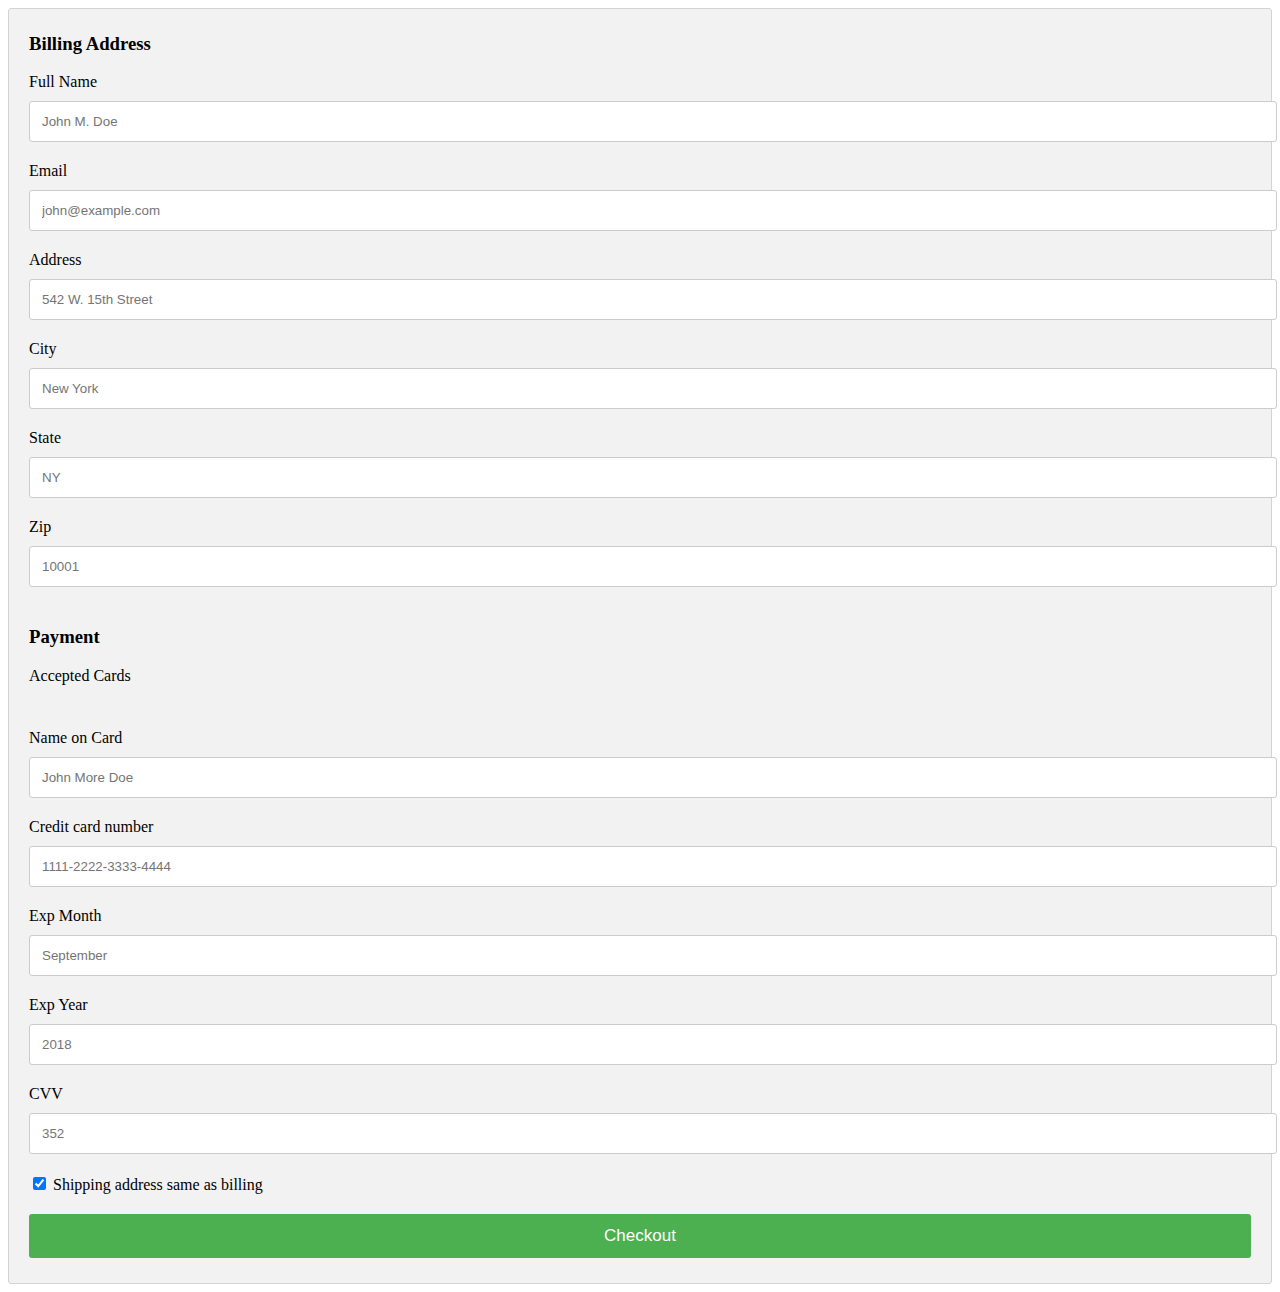
<file: checkout.html>
<!DOCTYPE html>
<html lang="en">
<head>
    <meta charset="UTF-8">
    <meta name="viewport" content="width=device-width, initial-scale=1.0">
    <title>Rimba Fashion Store</title>
    <link rel="stylesheet" href="css/checkout.css">
    <script src="js/StoreShoes.js"></script>
</head>
<body>
    <div class="row">
        <div class="col-75">
          <div class="container">
            <form action="/action_page.php">
      
              <div class="row">
                <div class="col-50">
                  <h3>Billing Address</h3>
                  <label for="fname"><i class="fa fa-user"></i> Full Name</label>
                  <input type="text" id="fname" name="firstname" placeholder="John M. Doe">
                  <label for="email"><i class="fa fa-envelope"></i> Email</label>
                  <input type="text" id="email" name="email" placeholder="john@example.com">
                  <label for="adr"><i class="fa fa-address-card-o"></i> Address</label>
                  <input type="text" id="adr" name="address" placeholder="542 W. 15th Street">
                  <label for="city"><i class="fa fa-institution"></i> City</label>
                  <input type="text" id="city" name="city" placeholder="New York">
      
                  <div class="row">
                    <div class="col-50">
                      <label for="state">State</label>
                      <input type="text" id="state" name="state" placeholder="NY">
                    </div>
                    <div class="col-50">
                      <label for="zip">Zip</label>
                      <input type="text" id="zip" name="zip" placeholder="10001">
                    </div>
                  </div>
                </div>
      
                <div class="col-50">
                  <h3>Payment</h3>
                  <label for="fname">Accepted Cards</label>
                  <div class="icon-container">
                    <i class="fa fa-cc-visa" style="color:navy;"></i>
                    <i class="fa fa-cc-amex" style="color:blue;"></i>
                    <i class="fa fa-cc-mastercard" style="color:red;"></i>
                    <i class="fa fa-cc-discover" style="color:orange;"></i>
                  </div>
                  <label for="cname">Name on Card</label>
                  <input type="text" id="cname" name="cardname" placeholder="John More Doe">
                  <label for="ccnum">Credit card number</label>
                  <input type="text" id="ccnum" name="cardnumber" placeholder="1111-2222-3333-4444">
                  <label for="expmonth">Exp Month</label>
                  <input type="text" id="expmonth" name="expmonth" placeholder="September">
      
                  <div class="row">
                    <div class="col-50">
                      <label for="expyear">Exp Year</label>
                      <input type="text" id="expyear" name="expyear" placeholder="2018">
                    </div>
                    <div class="col-50">
                      <label for="cvv">CVV</label>
                      <input type="text" id="cvv" name="cvv" placeholder="352">
                    </div>
                  </div>
                </div>
      
              </div>
              <label>
                <input type="checkbox" checked="checked" name="sameadr"> Shipping address same as billing
              </label>
              <button class="checkout" type="button">Checkout</button>
            </form>
          </div>
        </div>
      </div>
</body>
</html>
</file>
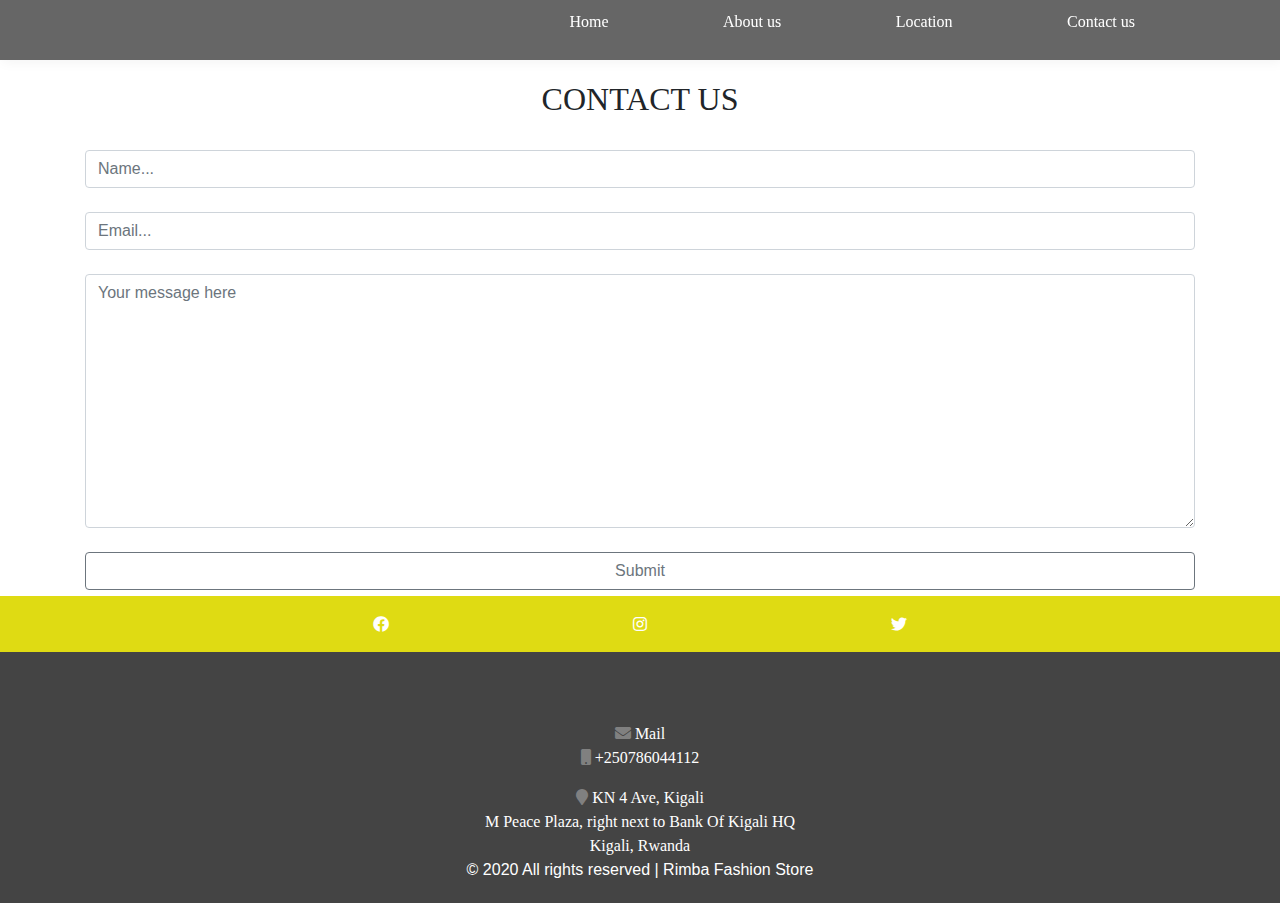
<file: contact.html>
<!DOCTYPE html>
<html lang="en">

<head>
    <meta charset="UTF-8">
    <meta name="viewport" content="width=device-width, initial-scale=1.0">
    <link rel="stylesheet" href="https://use.fontawesome.com/releases/v5.0.7/css/all.css">
    <link href="https://fonts.google.com/specimen/Source+Sans+Pro" rel="stylesheet">
    <link href="css/bootstrap.css" rel="stylesheet" type="text/css">
    <link href="css/mystyles.css" rel="stylesheet" type="text/css">
    <link href="https://fonts.googleapis.com/css2?family=Roboto:wght@100;500&display=swap" rel="stylesheet">
    <script src="js/jquery-3.5.1.js"></script>
    <script src="js/home.js"></script>
    <title>Contacts</title>
    <link rel="icon" href="imgs/logo.png">
</head>

<body>
    <nav>
        <ul>
            <li><a href="index.html">Home</a></li>
            <li><a href="about-us.html">About us</a></li>
            <li><a href="location.html">Location</a></li>
            <li><a href="contact.html">Contact us</a></li>
        </ul>
    </nav>
    <div id="contact-us">
        <h2><center>CONTACT US</center></h2><br>
        <form id="myForm" class="container form-group">
            <input class='form-control' type="text" placeholder="Name..." id="name" required><br>
            <input class='form-control' type="email" placeholder="Email..." id="myInput" required ><br>
            <textarea  class='form form-control' id="myText" cols="20" rows="10" placeholder="Your message here"></textarea><br>
            <button class='btn btn-outline-secondary form-control' type="submit">Submit</button>
       </form>
       
    </div>   
    <footer>
        <div class="social-icons">
            <a href="https://web.facebook.com/belyse.uwambayinema.7/"><i class="fab fa-facebook"></i></a>
            <a href="https://www.instagram.com/belyse_paonne/"><i class="fab fa-instagram"></i></a>
            <i class="fab fa-twitter"></i>
        </div>
        
        <div id="contact">
            <a href="mailto:rimbastore@gmail.com"><i class="fa fa-envelope"></i> Mail</a>
            <p><i class="fa fa-mobile"></i> +250786044112</p>
            <i class="fa fa-map-marker"></i> KN 4 Ave, Kigali<br>
            M Peace Plaza, right next to Bank Of Kigali HQ<br>
            Kigali, Rwanda<br>
        </div>
            <p>&copy; 2020 All rights reserved | Rimba Fashion Store</p>
    </footer>

</body>

</html>
</file>
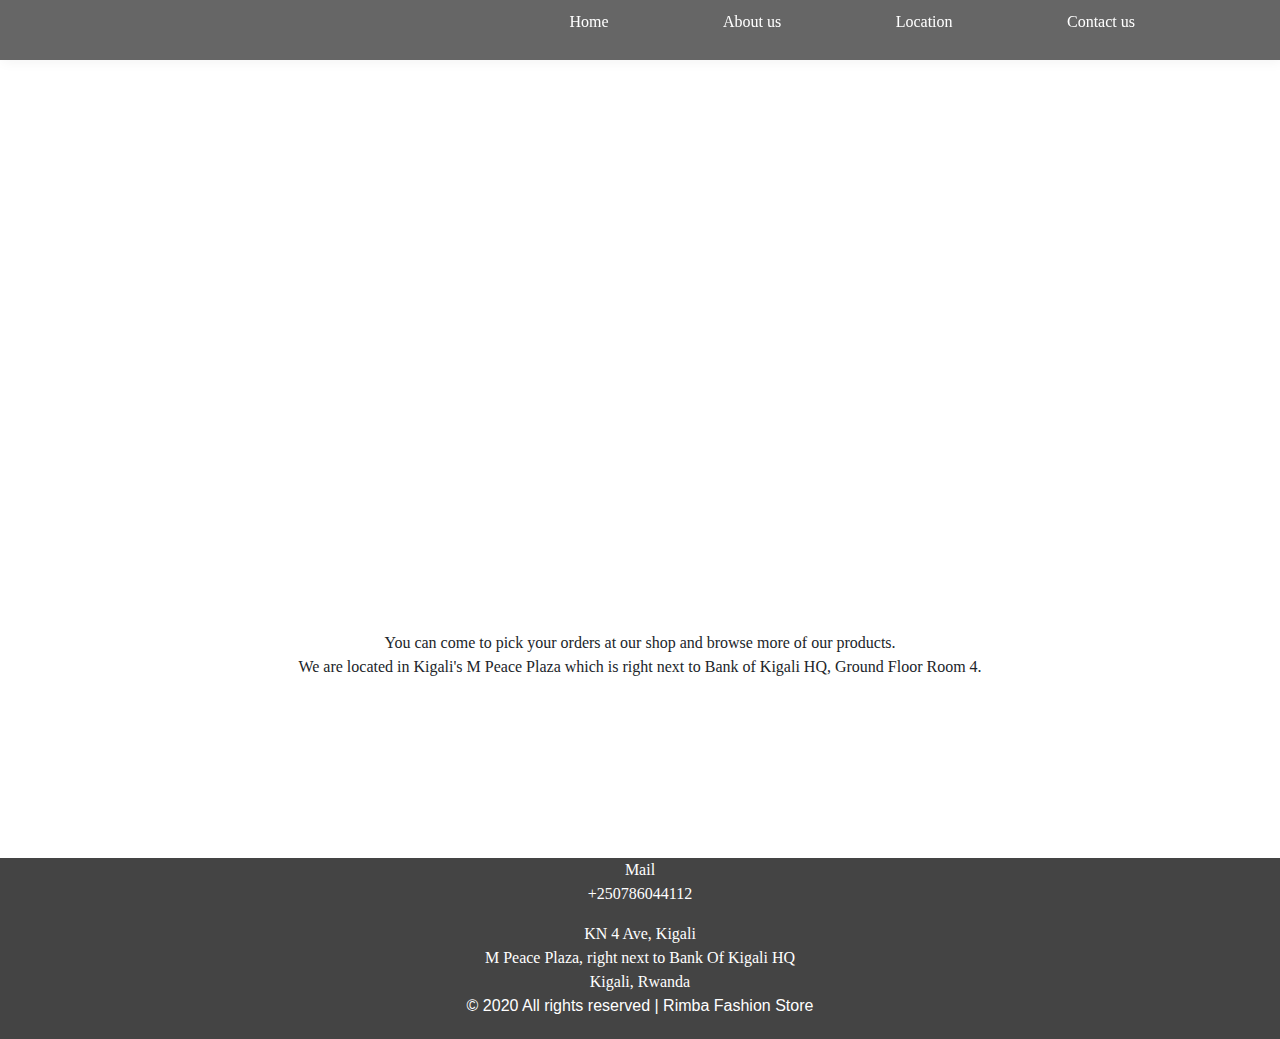
<file: location.html>
<!DOCTYPE html>
<html lang="en">
    <head>
    <meta charset="UTF-8">
    <meta name="viewport" content="width=device-width, initial-scale=1.0">
    <link href='css/bootstrap.css' rel='stylesheet'>
    <link href="css/home.css" rel="stylesheet">
    <link href="css/mystyles.css" rel="stylesheet" type="text/css">
    <link href="https://fonts.googleapis.com/css2?family=Roboto:wght@100;500&display=swap" rel="stylesheet">
    <script src="js/jquery-3.5.1.js"></script>
    <script src="js/home.js"></script>
    <title>LOCATION</title>
    <link rel="icon" href="imgs/logo.png">
    </head>
    <body>
        <nav>
            <ul>
                <li><a href="index.html">Home</a></li>
                <li><a href="about-us.html">About us</a></li>
                <li><a href="location.html">Location</a></li>
                <li><a href="contact.html">Contact us</a></li>
            </ul>
        </nav>
        <div id="location" class='container'>
            <h2>Location</h2><br>
            <div>
                <iframe src="https://www.google.com/maps/embed?pb=!1m18!1m12!1m3!1d3987.5146911357465!2d30.057389414754873!3d-1.947099998580468!2m3!1f0!2f0!3f0!3m2!1i1024!2i768!4f13.1!3m3!1m2!1s0x19dca42bf956db27%3A0x4ece45bc16223612!2sM%20Peace%20Plaza!5e0!3m2!1sen!2srw!4v1602582753849!5m2!1sen!2srw" width="100%" height="450" frameborder="0" style="border:0;" allowfullscreen="" aria-hidden="false" tabindex="0"></iframe>
            </div><br>
            <div>
                <p id="address">You can come to pick your orders at our shop and browse more of our products.<br>We are located in Kigali's M Peace Plaza which is right next to Bank of Kigali HQ, Ground Floor Room 4.</p>
            </div>
            <button id="shop-btn"><span style="font-size: larger;font-weight: 600;">Shop now</span></button><br><br>
                <a href="StoreShoes.html">
                    <button class="button"><span style="font-size: larger;font-weight: 600;">Shoes</span></button>
                </a>
                <a href="storeclothes.html">
                    <button class="button"><span style="font-size: larger;font-weight: 600;">Clothes</span></button>
                </a>
        </div><br>
        <footer>
            <div class="container">
                <div id="contact">
                    <a href="mailto:rimbastore@gmail.com"><i class="fa fa-envelope"></i> Mail</a>
                    <p><i class="fa fa-mobile"></i> +250786044112</p>
                    <i class="fa fa-map-marker"></i> KN 4 Ave, Kigali<br>
                    M Peace Plaza, right next to Bank Of Kigali HQ<br>
                    Kigali, Rwanda<br>
                </div>
                <p id="footer">&copy; 2020 All rights reserved | Rimba Fashion Store</p>
            </div>
        </footer>
    </body>
</html>
</file>
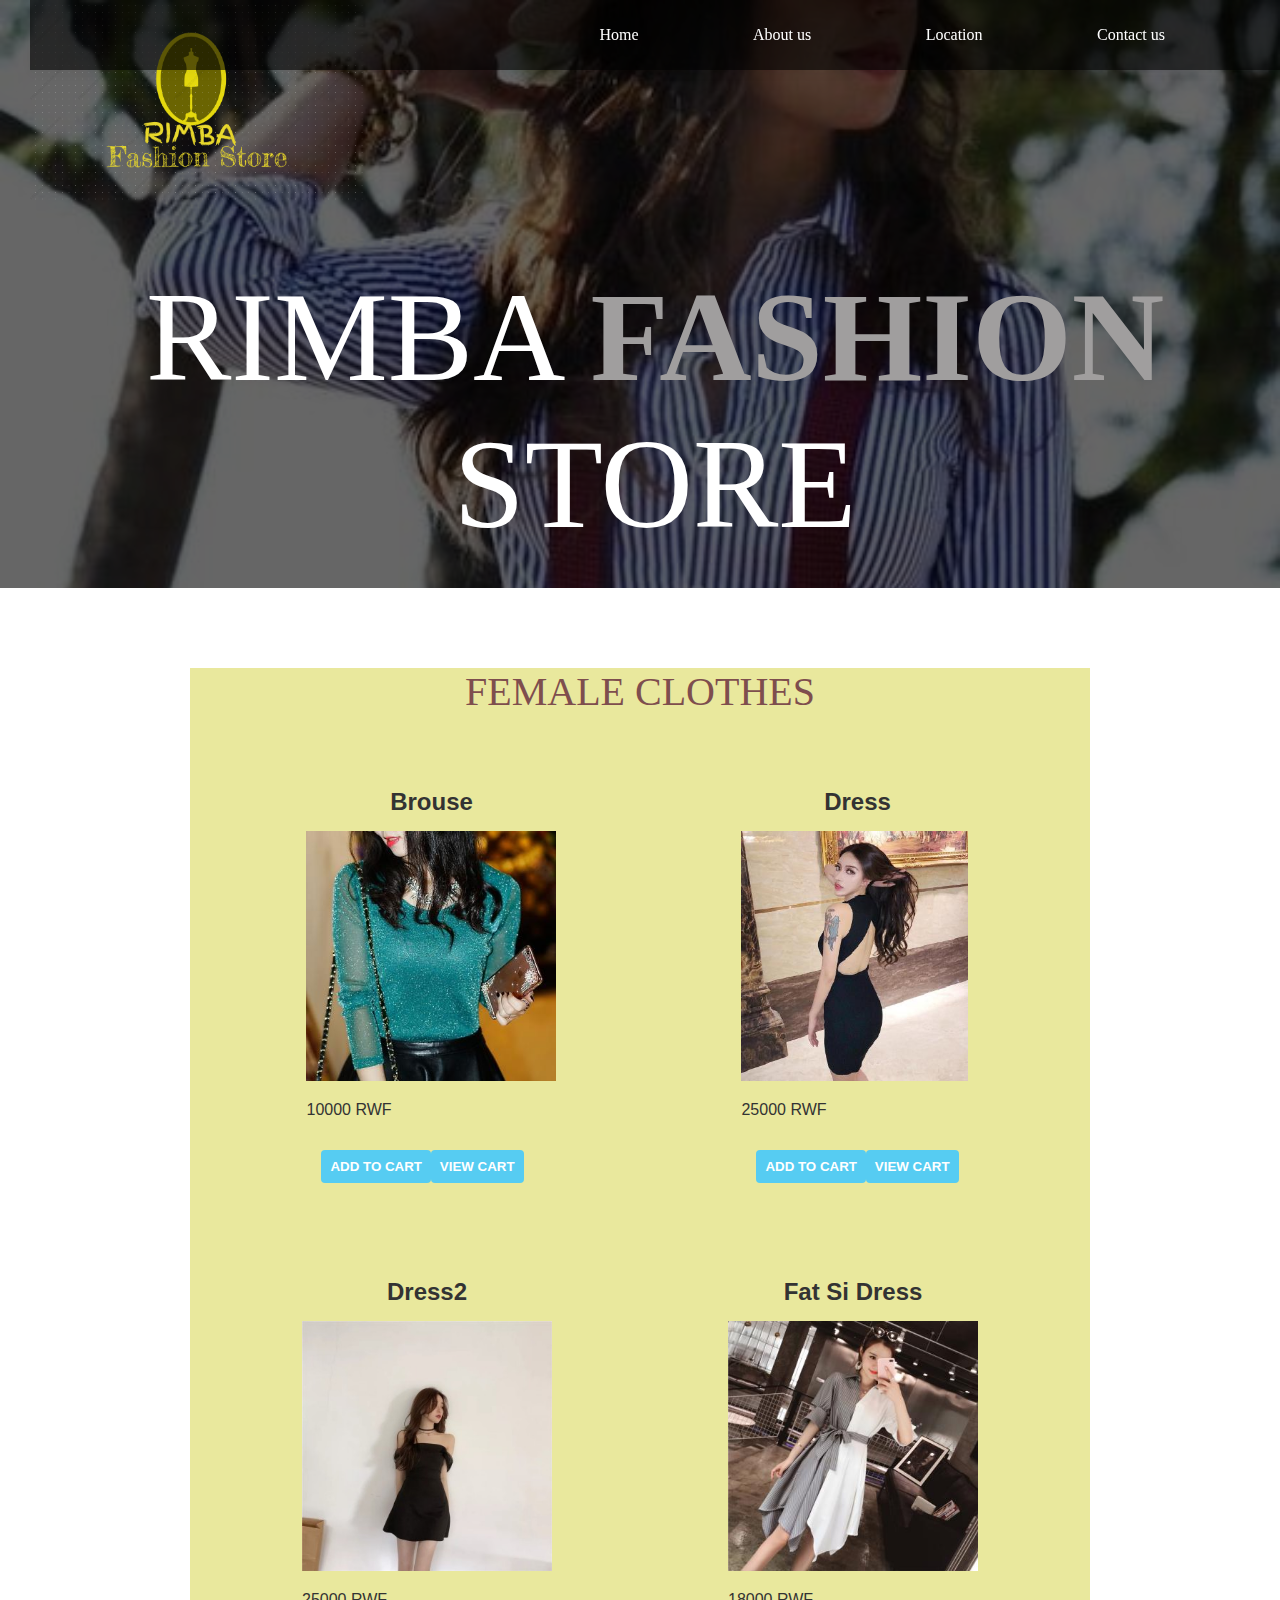
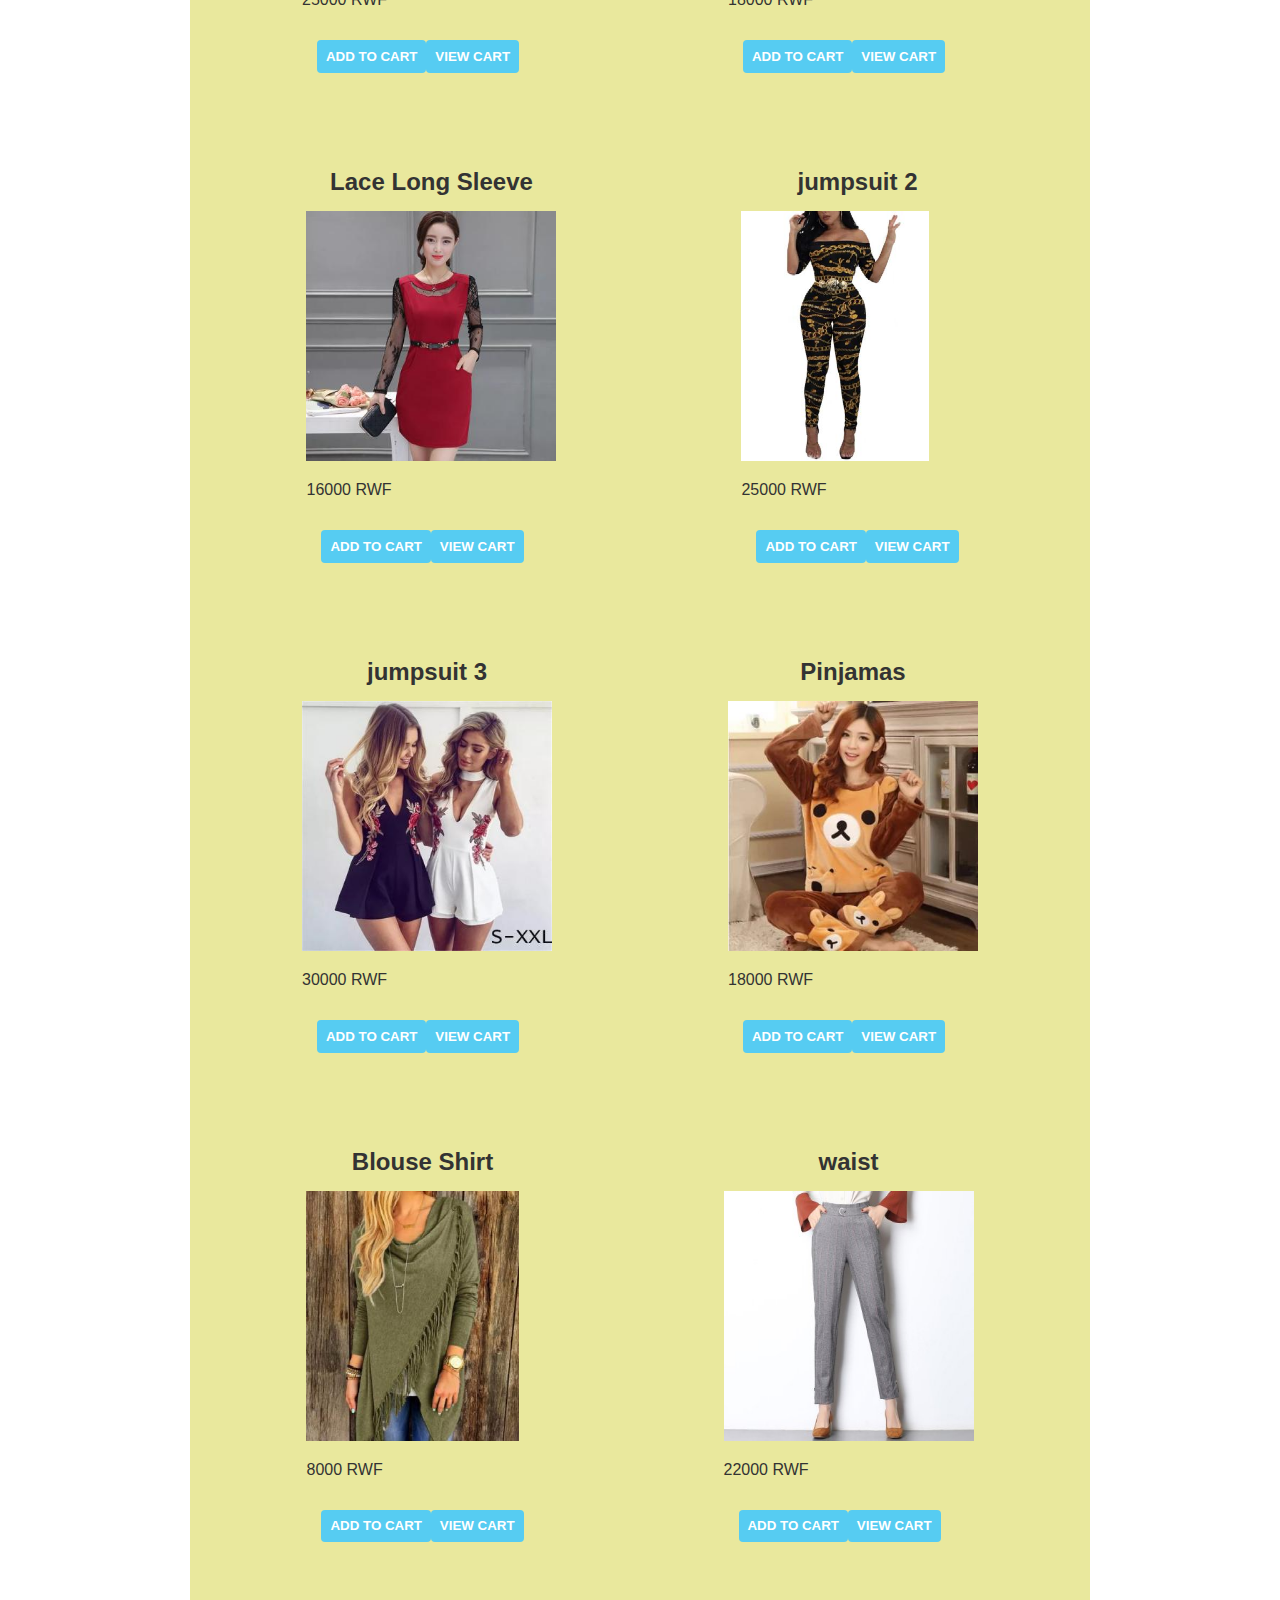
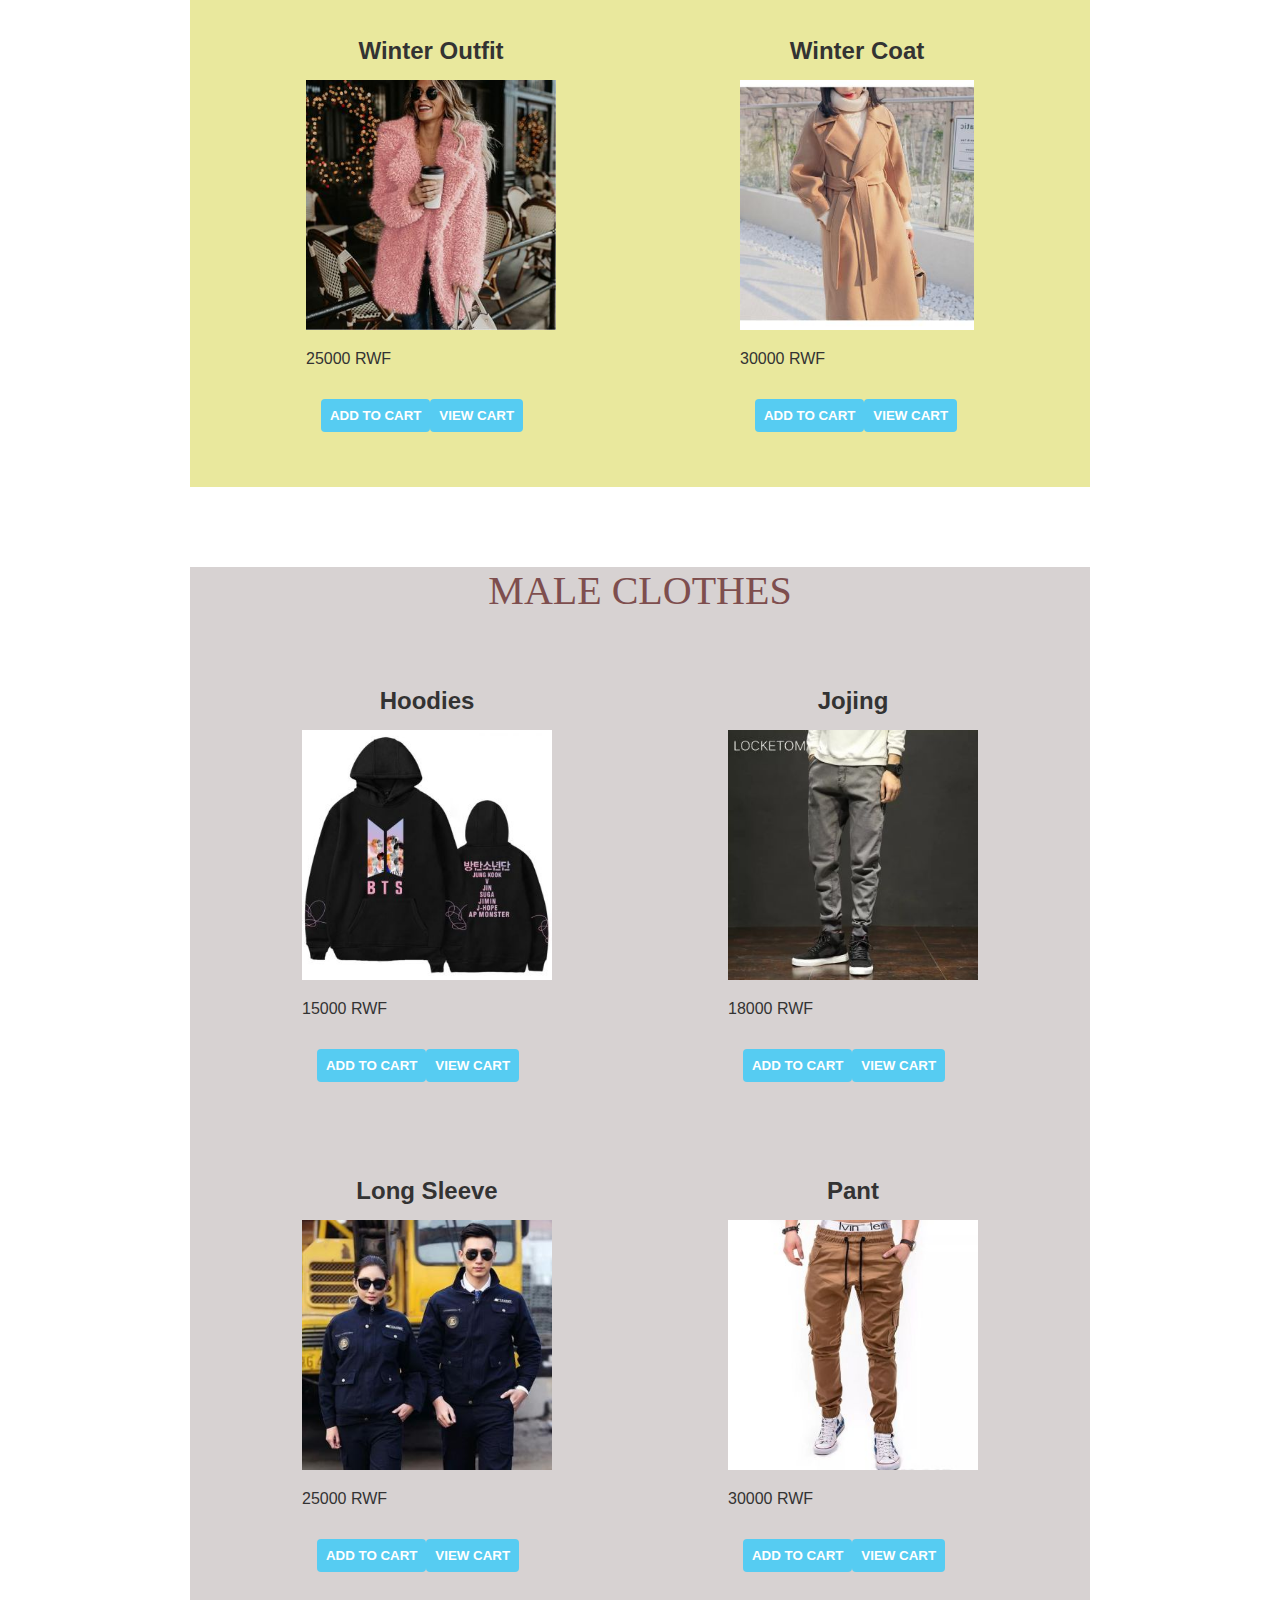
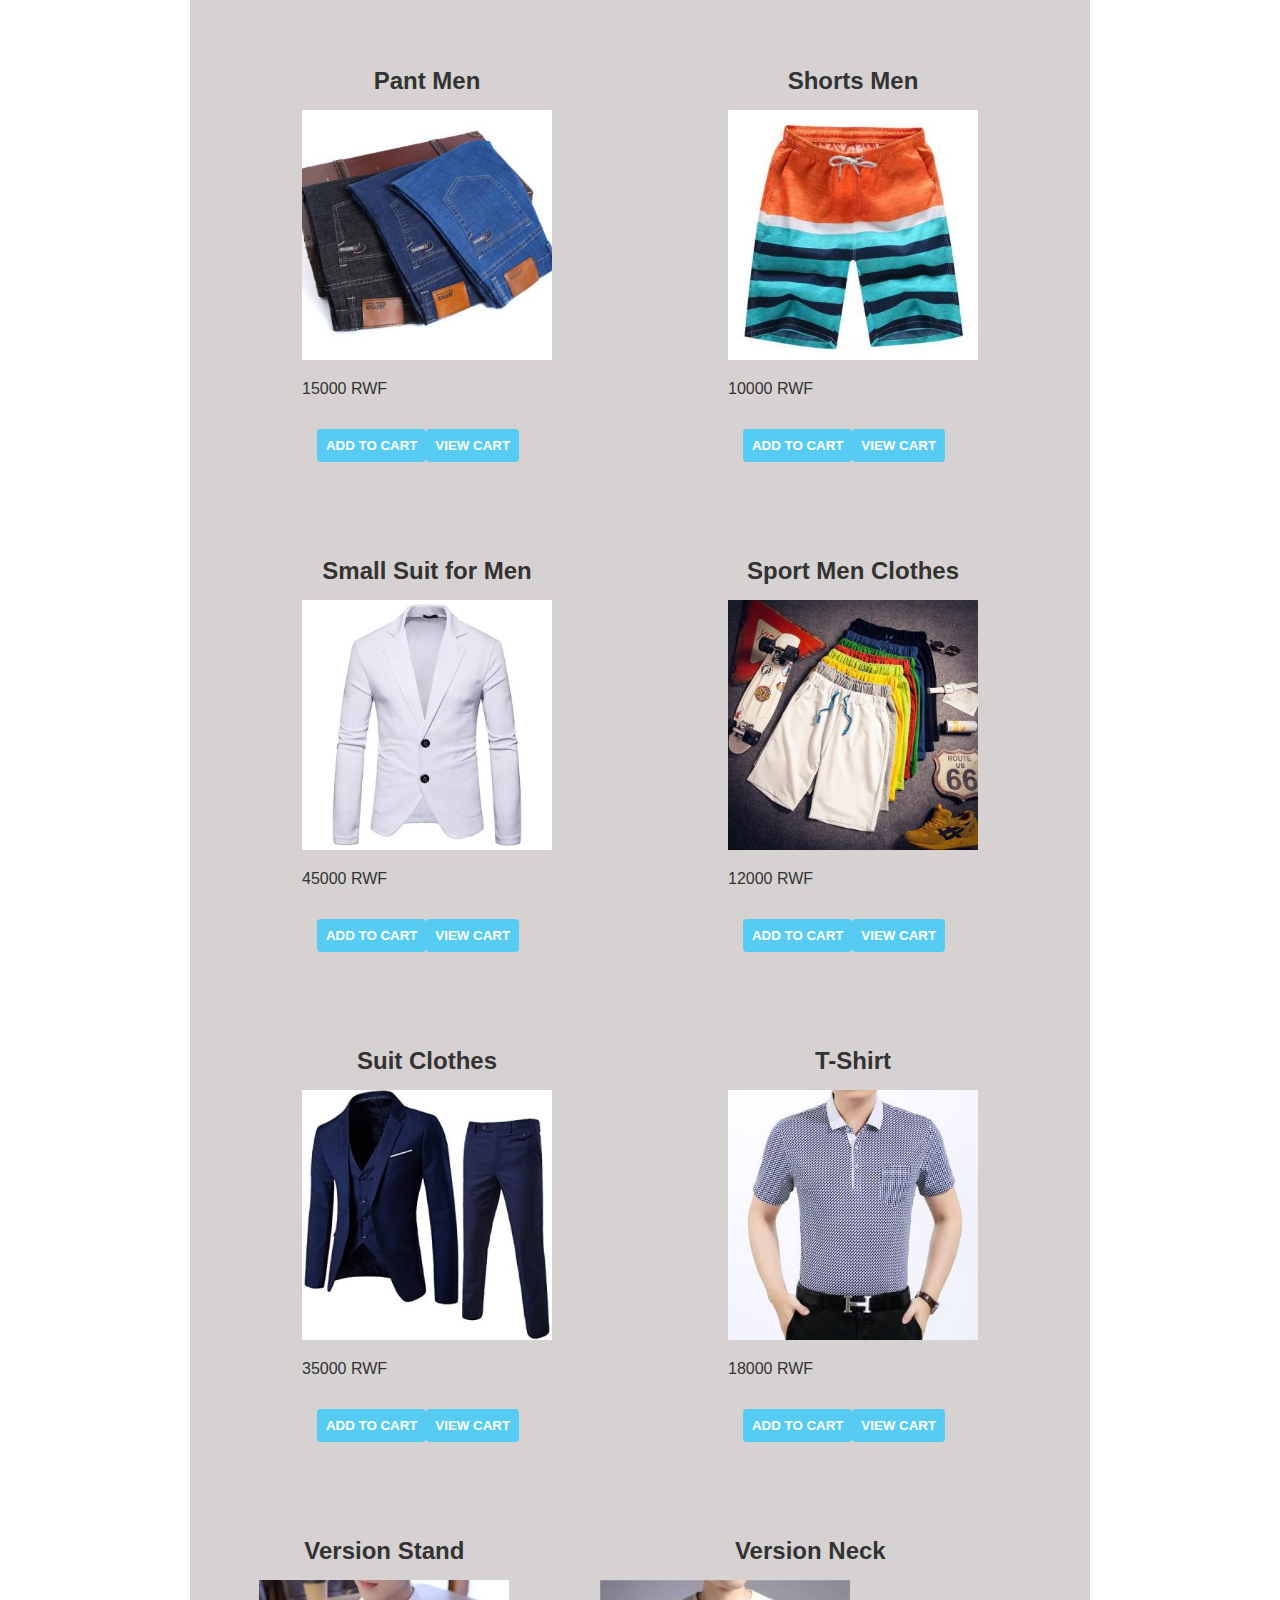
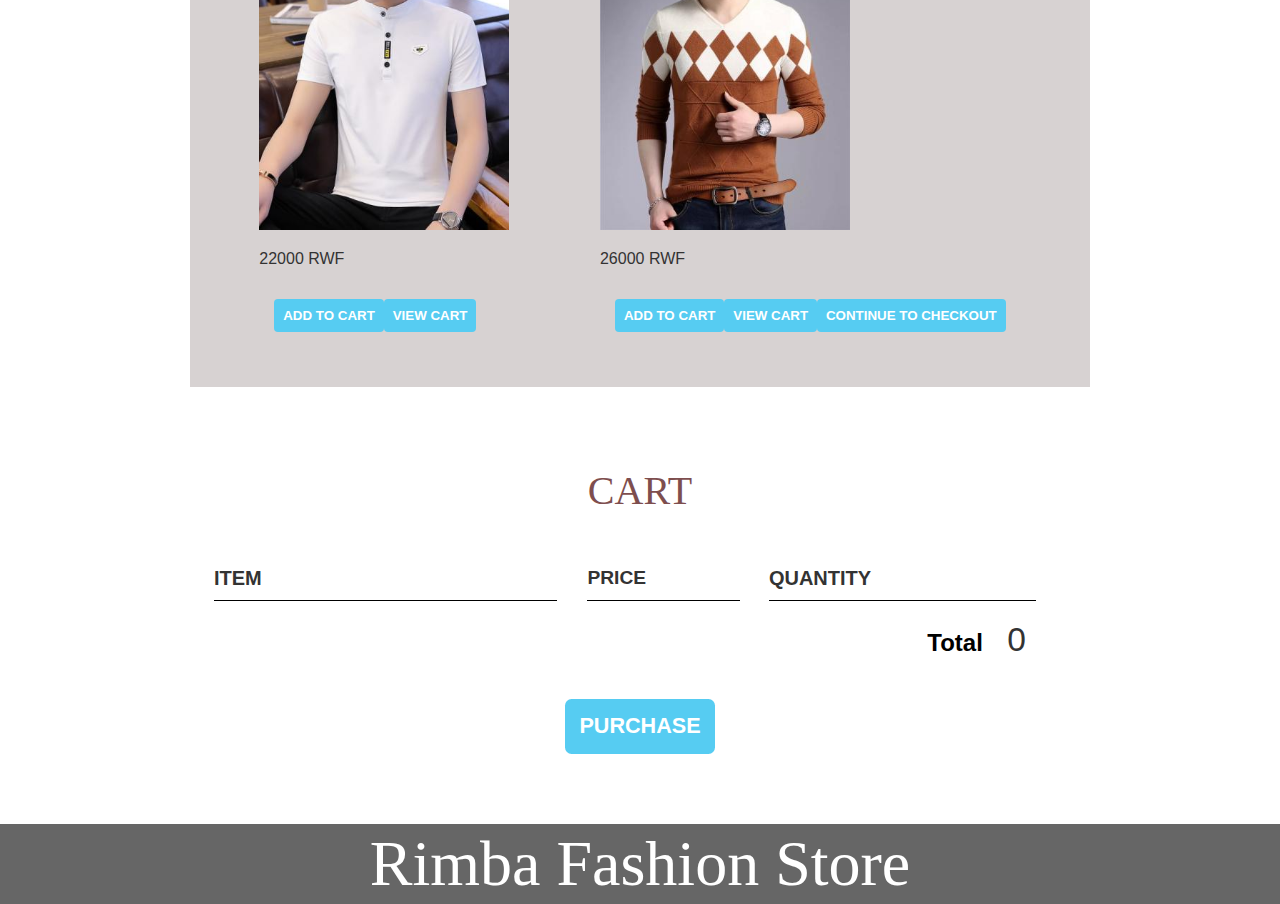
<file: storeclothes.html>
<!DOCTYPE html>
<html lang="en">
<head>
    <meta charset="UTF-8">
    <meta name="viewport" content="width=device-width, initial-scale=1.0">
    <title>Rimba Fashion Store</title>
    <link rel="stylesheet" href="css/bootstrap-grid.min.css">
    <link rel="stylesheet" href="css/clothes.css">
    <link rel="stylesheet" href="css/mystyles.css">
    <script src="js/clothes.js" async></script>
    <link rel="icon" href="imgs/logo.png">
</head>
<body>
    <header class="main-header">
        <nav>
            <ul>
                <li><a href="index.html">Home</a></li>
                <li><a href="about-us.html">About us</a></li>
                <li><a href="location.html">Location</a></li>
                <li><a href="contact.html">Contact us</a></li>
            </ul>
        </nav>
        <img src='imgs/logo.png'height='200'>
        <h1 class="band-name band-name-large">RIMBA <strong>FASHION</strong> STORE</h1>
    </header>

    <section class="container content-section women">
        <h2 class="section-header">FEMALE CLOTHES</h2>
        <div class="shop-items">
            <div class="shop-item">
                <span class="shop-item-title">Brouse</span>
                <img class="shop-item-image" src="imgs/clothes/brouse.jpg">
                <p class="shop-item-price">10000 RWF</p>
                <div class="shop-item-details">
                    
                    <button class="btn btn-primary shop-item-button" type="button">ADD TO CART</button><br>
                    <a href="#content-section"><button class="btn btn-primary shop-item-button">VIEW CART</button></a>
                </div>
            </div>
            <div class="shop-item">
                <span class="shop-item-title">Dress</span>
                <img class="shop-item-image" src="imgs/clothes/dress.jpg">
                <p class="shop-item-price">25000 RWF</p>
                <div class="shop-item-details">
                    
                    <button class="btn btn-primary shop-item-button"type="button">ADD TO CART</button>
                    <a href="#content-section"><button class="btn btn-primary shop-item-button">VIEW CART</button></a>
                </div>
            </div>
            <div class="shop-item">
                <span class="shop-item-title">Dress2</span>
                <img class="shop-item-image" src="imgs/clothes/dress2.jpg">
                <p class="shop-item-price text-center">25000 RWF</p>
                <div class="shop-item-details">
                    <button class="btn btn-primary shop-item-button" type="button">ADD TO CART</button>
                    <a href="#content-section"><button class="btn btn-primary shop-item-button">VIEW CART</button></a>
                </div>
            </div>
            <div class="shop-item">
                <span class="shop-item-title">Fat Si Dress</span>
                <img class="shop-item-image" src="imgs/clothes/FatSisDRess.jpg">
                <p class="shop-item-price">18000 RWF</p>
                <div class="shop-item-details">
                   
                    <button class="btn btn-primary shop-item-button" type="button">ADD TO CART</button>
                    <a href="#content-section"><button class="btn btn-primary shop-item-button">VIEW CART</button></a>
                </div>
            </div>
            <div class="shop-item">
                <span class="shop-item-title">Lace Long Sleeve</span>
                <img class="shop-item-image" src="imgs/clothes/LaceLongSlave.jpg">
                <p class="shop-item-price">16000 RWF</p>
                <div class="shop-item-details">
                   
                    <button class="btn btn-primary shop-item-button" type="button">ADD TO CART</button>
                    <a href="#content-section"><button class="btn btn-primary shop-item-button">VIEW CART</button></a>
                </div>
            </div>
            <div class="shop-item">
                <span class="shop-item-title">jumpsuit 2</span>
                <img class="shop-item-image" src="imgs/clothes/jumpsuit2.jpg">
                <p class="shop-item-price">25000 RWF</p>
                <div class="shop-item-details">
                    
                    <button class="btn btn-primary shop-item-button" type="button">ADD TO CART</button>
                    <a href="#content-section"><button class="btn btn-primary shop-item-button">VIEW CART</button></a>
                </div>
            </div>
            <div class="shop-item">
                <span class="shop-item-title">jumpsuit 3</span>
                <img class="shop-item-image" src="imgs/clothes/jumpsuit3.jpg">
                <p class="shop-item-price">30000 RWF</p>
                <div class="shop-item-details">
                    
                    <button class="btn btn-primary shop-item-button" type="button">ADD TO CART</button>
                    <a href="#content-section"><button class="btn btn-primary shop-item-button">VIEW CART</button></a>
                </div>
            </div>
            <div class="shop-item">
                <span class="shop-item-title">Pinjamas</span>
                <img class="shop-item-image" src="imgs/clothes/pinjamas.jpg">
                <p class="shop-item-price">18000 RWF</p>
                <div class="shop-item-details">
                    
                    <button class="btn btn-primary shop-item-button" type="button">ADD TO CART</button>
                    <a href="#content-section"><button class="btn btn-primary shop-item-button">VIEW CART</button></a>
                </div>
            </div>
            <div class="shop-item">
                <span class="shop-item-title">Blouse Shirt</span>
                <img class="shop-item-image" src="imgs/clothes/shirtblouse.jpg">
                <p class="shop-item-price">8000 RWF</p>
                <div class="shop-item-details">
                    
                    <button class="btn btn-primary shop-item-button" type="button">ADD TO CART</button>
                    <a href="#content-section"><button class="btn btn-primary shop-item-button">VIEW CART</button></a>
                </div>
            </div>
            <div class="shop-item">
                <span class="shop-item-title">waist</span>
                <img class="shop-item-image" src="imgs/clothes/waist.jpg">
                <p class="shop-item-price">22000 RWF</p>
                <div class="shop-item-details">
                    
                    <button class="btn btn-primary shop-item-button" type="button">ADD TO CART</button>
                    <a href="#content-section"><button class="btn btn-primary shop-item-button">VIEW CART</button></a>
                </div>
            </div>
            <div class="shop-item">
                <span class="shop-item-title">Winter Outfit</span>
                <img class="shop-item-image" src="imgs/clothes/winteroutfit.jpg">
                <p class="shop-item-price">25000 RWF</p>
                <div class="shop-item-details">
                   
                    <button class="btn btn-primary shop-item-button" type="button">ADD TO CART</button>
                    <a href="#content-section"><button class="btn btn-primary shop-item-button">VIEW CART</button></a>
                </div>
            </div>
            <div class="shop-item">
                <span class="shop-item-title">Winter Coat</span>
                <img class="shop-item-image" src="imgs/clothes/wintercot.jpg">
                <p class="shop-item-price">30000 RWF</p>
                <div class="shop-item-details">
                    
                    <button class="btn btn-primary shop-item-button" type="button">ADD TO CART</button>
                    <a href="#content-section"><button class="btn btn-primary shop-item-button">VIEW CART</button></a>
                </div>
            </div>
        </div>
    </section>

    <section class="container content-section men">
        <h2 class="section-header">MALE CLOTHES</h2>
        <div class="shop-items">
           
            <div class="shop-item">
                <span class="shop-item-title">Hoodies</span>
                <img class="shop-item-image" src="imgs/clothes/hoodies.jpg">
                <p class="shop-item-price">15000 RWF</p>
                <div class="shop-item-details">
                   
                    <button class="btn btn-primary shop-item-button" type="button">ADD TO CART</button>
                    <a href="#content-section"><button class="btn btn-primary shop-item-button">VIEW CART</button></a>
                </div>
            </div>
            <div class="shop-item">
                <span class="shop-item-title">Jojing</span>
                <img class="shop-item-image" src="imgs/clothes/jojing.jpg">
                <p class="shop-item-price">18000 RWF</p>
                <div class="shop-item-details">
                   
                    <button class="btn btn-primary shop-item-button" type="button">ADD TO CART</button>
                    <a href="#content-section"><button class="btn btn-primary shop-item-button">VIEW CART</button></a>
                </div>
            </div>
            <div class="shop-item">
                <span class="shop-item-title">Long Sleeve</span>
                <img class="shop-item-image" src="imgs/clothes/lomgsleeve.jpg">
                <p class="shop-item-price">25000 RWF</p>
                <div class="shop-item-details">
                    
                    <button class="btn btn-primary shop-item-button" type="button">ADD TO CART</button>
                    <a href="#content-section"><button class="btn btn-primary shop-item-button">VIEW CART</button></a>
                </div>
            </div>
            <div class="shop-item">
                <span class="shop-item-title">Pant</span>
                <img class="shop-item-image" src="imgs/clothes/pant.jpg">
                <p class="shop-item-price">30000 RWF</p>
                <div class="shop-item-details">
                   
                    <button class="btn btn-primary shop-item-button" type="button">ADD TO CART</button>
                    <a href="#content-section"><button class="btn btn-primary shop-item-button">VIEW CART</button></a>
                </div>
            </div>
            <div class="shop-item">
                <span class="shop-item-title">Pant Men</span>
                <img class="shop-item-image" src="imgs/clothes/pantsmen.jpg">
                <p class="shop-item-price">15000 RWF</p>
                <div class="shop-item-details">
                    
                    <button class="btn btn-primary shop-item-button" type="button">ADD TO CART</button>
                    <a href="#content-section"><button class="btn btn-primary shop-item-button">VIEW CART</button></a>
                </div>
            </div>
            <div class="shop-item">
                <span class="shop-item-title"> Shorts Men</span>
                <img class="shop-item-image" src="imgs/clothes/shorts.jpg">
                <p class="shop-item-price">10000 RWF</p>
                <div class="shop-item-details">
                    
                    <button class="btn btn-primary shop-item-button" type="button">ADD TO CART</button>
                    <a href="#content-section"><button class="btn btn-primary shop-item-button">VIEW CART</button></a>
                </div>
            </div>
            <div class="shop-item">
                <span class="shop-item-title">Small Suit for Men</span>
                <img class="shop-item-image" src="imgs/clothes/smallsuit.jpg">
                <p class="shop-item-price">45000 RWF</p>
                <div class="shop-item-details">
                   
                    <button class="btn btn-primary shop-item-button" type="button">ADD TO CART</button>
                    <a href="#content-section"><button class="btn btn-primary shop-item-button">VIEW CART</button></a>
                </div>
            </div>
            <div class="shop-item">
                <span class="shop-item-title">Sport Men Clothes</span>
                <img class="shop-item-image" src="imgs/clothes/sport.jpg">
                <p class="shop-item-price">12000 RWF</p>
                <div class="shop-item-details">
                    
                    <button class="btn btn-primary shop-item-button" type="button">ADD TO CART</button>
                    <a href="#content-section"><button class="btn btn-primary shop-item-button">VIEW CART</button></a>
                </div>
            </div>
            <div class="shop-item">
                <span class="shop-item-title">Suit Clothes</span>
                <img class="shop-item-image" src="imgs/clothes/suit.jpg">
                <p class="shop-item-price">35000 RWF</p>
                <div class="shop-item-details">
                    
                    <button class="btn btn-primary shop-item-button" type="button">ADD TO CART</button>
                    <a href="#content-section"><button class="btn btn-primary shop-item-button">VIEW CART</button></a>
                </div>
            </div>
            <div class="shop-item">
                <span class="shop-item-title">T-Shirt</span>
                <img class="shop-item-image" src="imgs/clothes/tshirt.jpg">
                <p class="shop-item-price">18000 RWF</p>
                <div class="shop-item-details">
                    
                    <button class="btn btn-primary shop-item-button" type="button">ADD TO CART</button>
                    <a href="#content-section"><button class="btn btn-primary shop-item-button">VIEW CART</button></a>
                </div>
            </div>
            <div class="shop-item">
                <span class="shop-item-title">Version Stand</span>
                <img class="shop-item-image" src="imgs/clothes/versionstand.jpg">
                <p class="shop-item-price">22000 RWF</p>
                <div class="shop-item-details">
                   
                    <button class="btn btn-primary shop-item-button" type="button">ADD TO CART</button>
                    <a href="#content-section"><button class="btn btn-primary shop-item-button">VIEW CART</button></a>
                </div>
            </div>
            <div class="shop-item">
                <span class="shop-item-title">Version Neck</span>
                <img class="shop-item-image" src="imgs/clothes/vneck.jpg">
                <p class="shop-item-price">26000 RWF</p>
                <div class="shop-item-details">
                    
                    <button class="btn btn-primary shop-item-button" type="button">ADD TO CART</button>
                    <a href="#content-section"><button class="btn btn-primary shop-item-button">VIEW CART</button></a>
                    <a href="checkout.html"><button class="btn btn-primary btn-checkout" type="button">CONTINUE TO CHECKOUT</button></a>
                </div>
            </div>

        </div>
    </section>
    <section class="container content-section" id="content-section">
        <h2 class="section-header">CART</h2>
        <div class="cart-row">
            <span class="cart-item cart-header cart-column">ITEM</span>
            <span class="cart-price cart-header cart-column">PRICE</span>
            <span class="cart-quantity cart-header cart-column">QUANTITY</span>
        </div>
        <div class="cart-items">
        </div>
        <div class="cart-total">
            <strong class="cart-total-title">Total</strong>
            <span class="cart-total-price">0</span>
        </div>
        <button class="btn btn-primary btn-purchase" type="button">PURCHASE</button>
    </section>
    <footer class="main-footer">
        <div class="container main-footer-container">
            <h3 class="band-name text-center">Rimba Fashion Store</h3>
            
        </div>
    </footer>

</body>
</html>
</file>
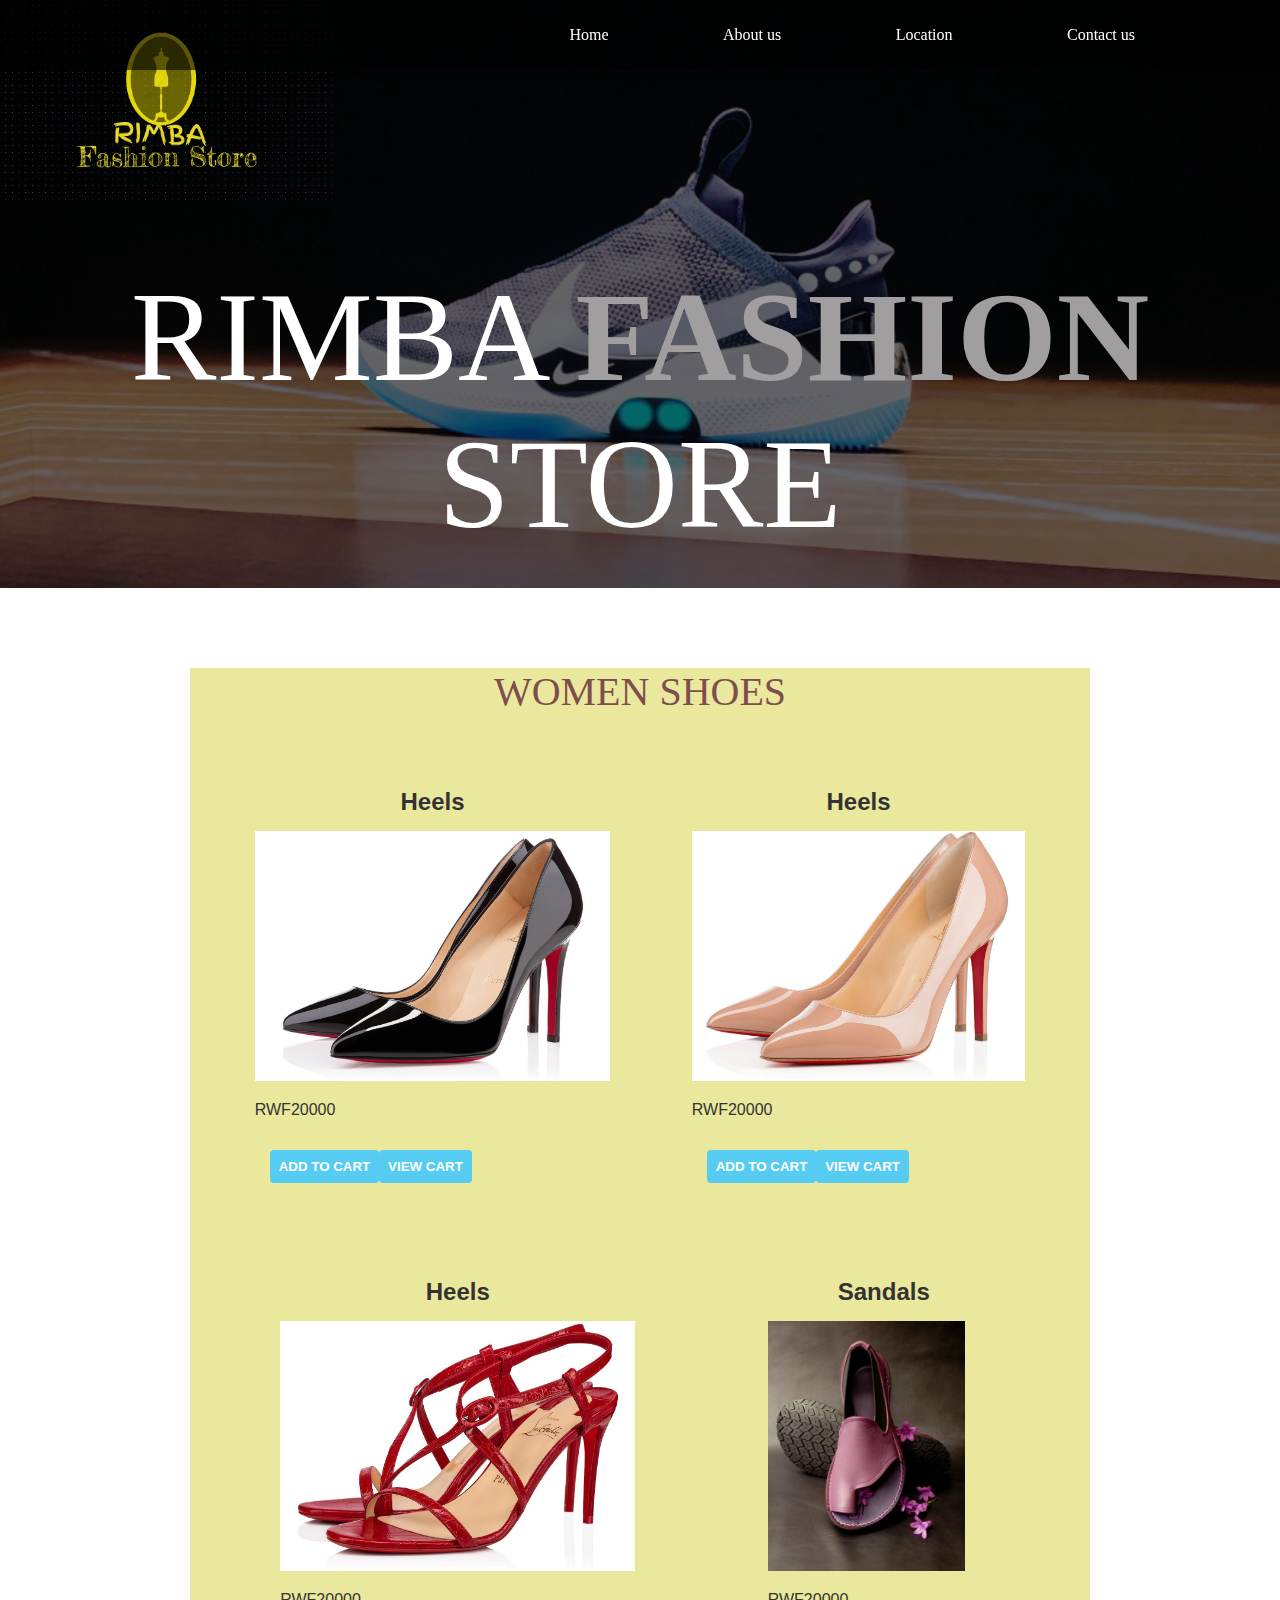
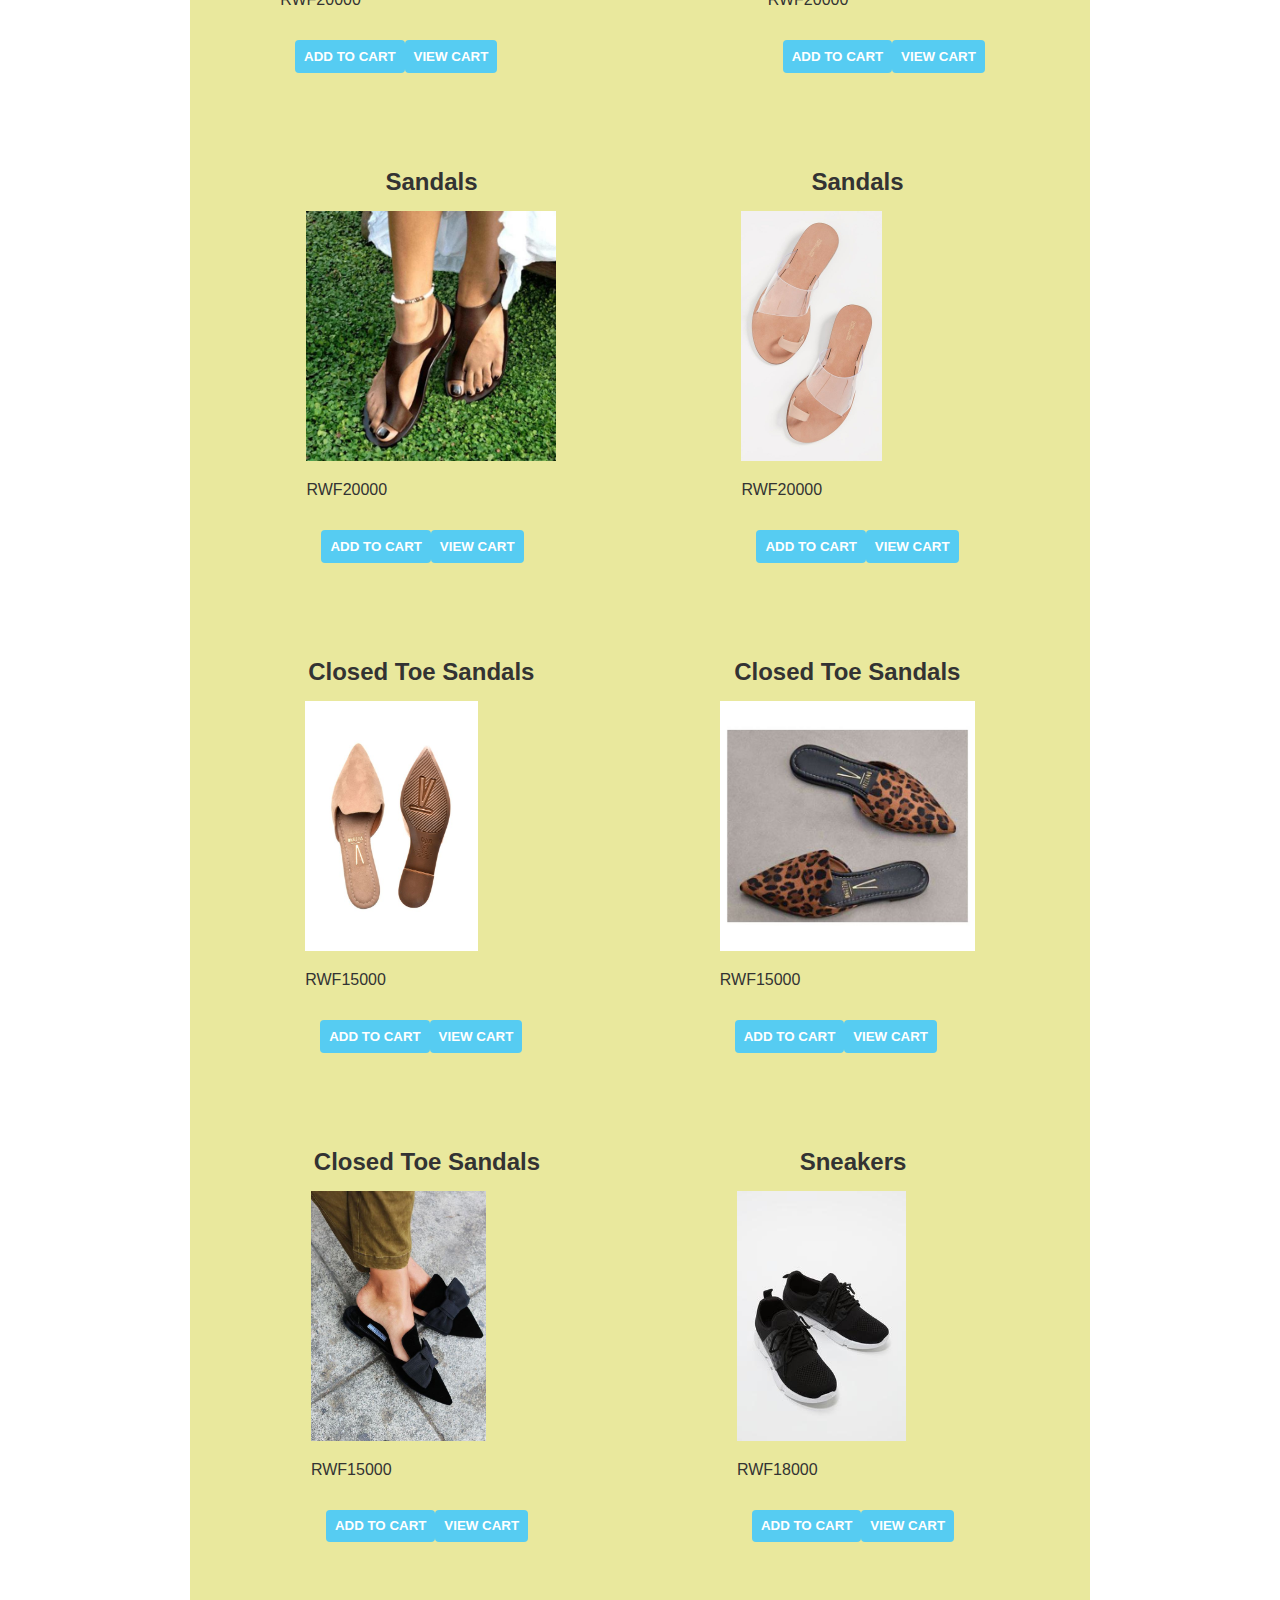
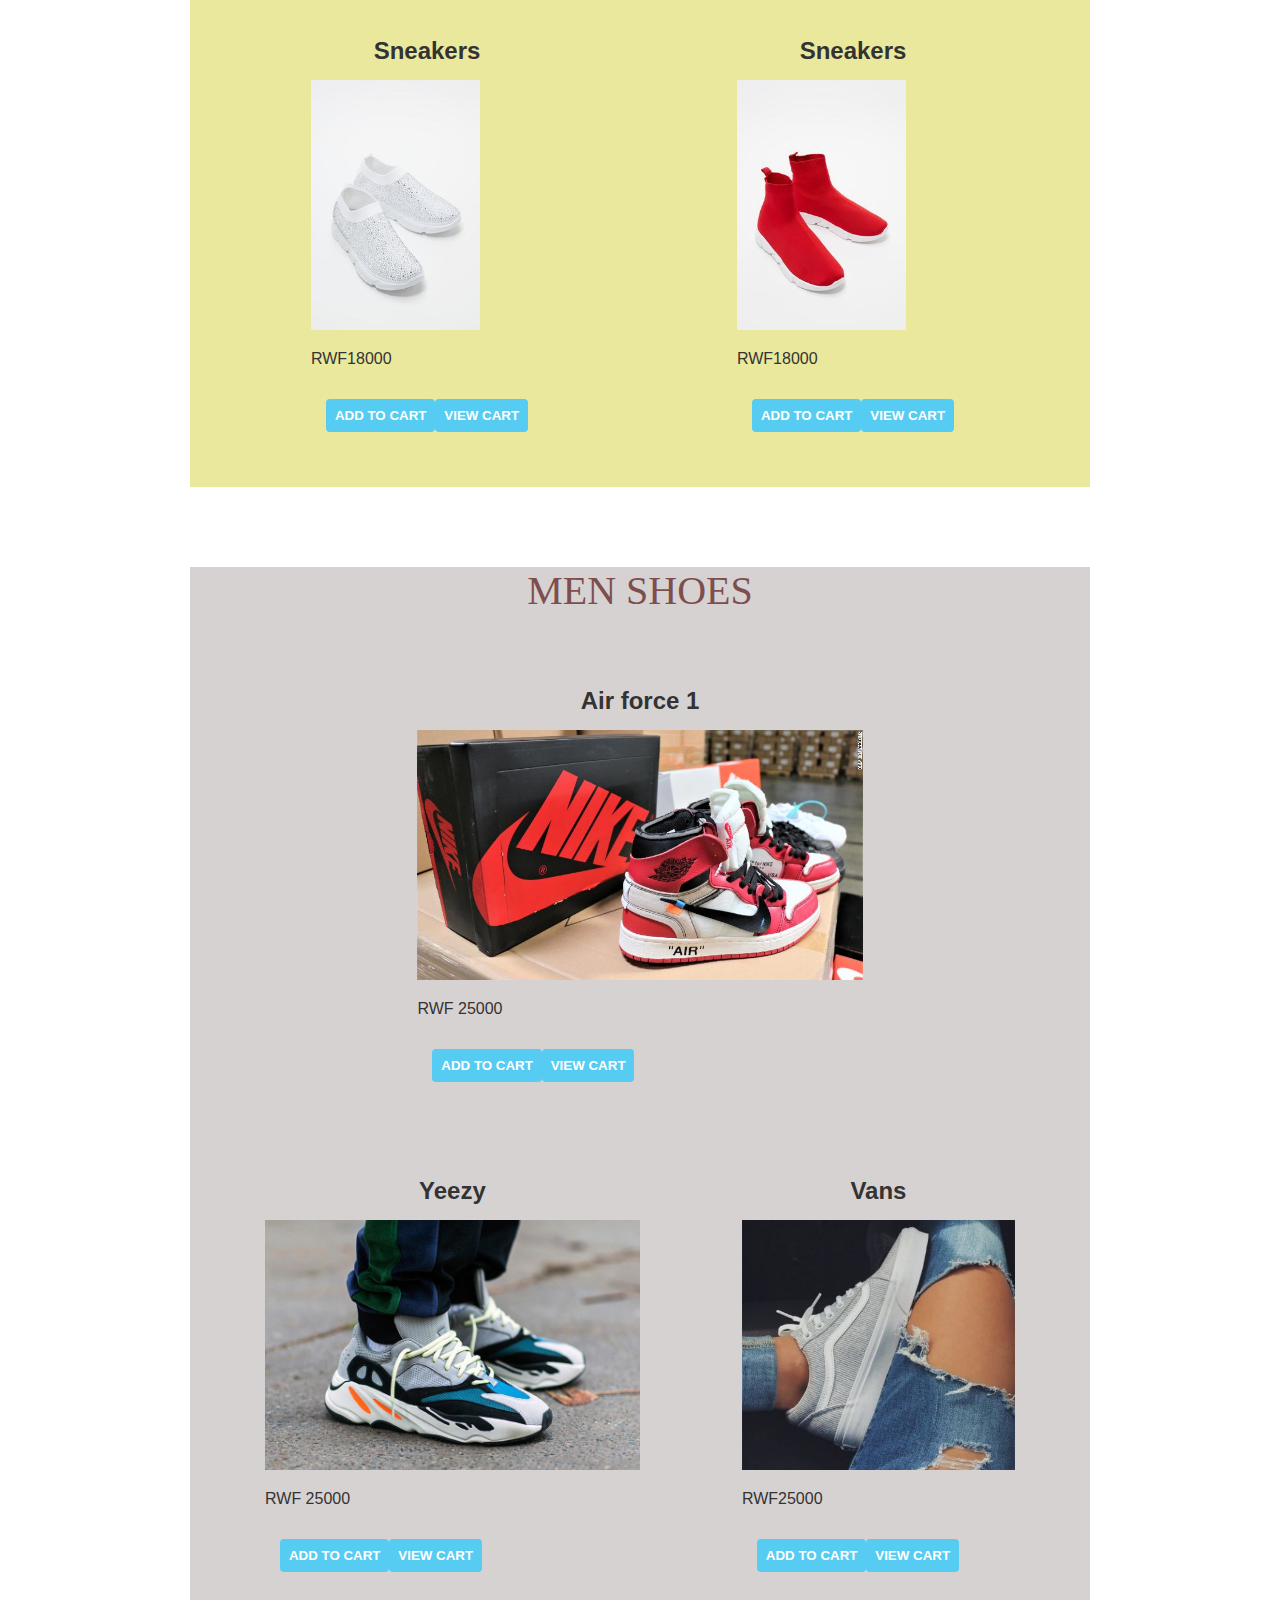
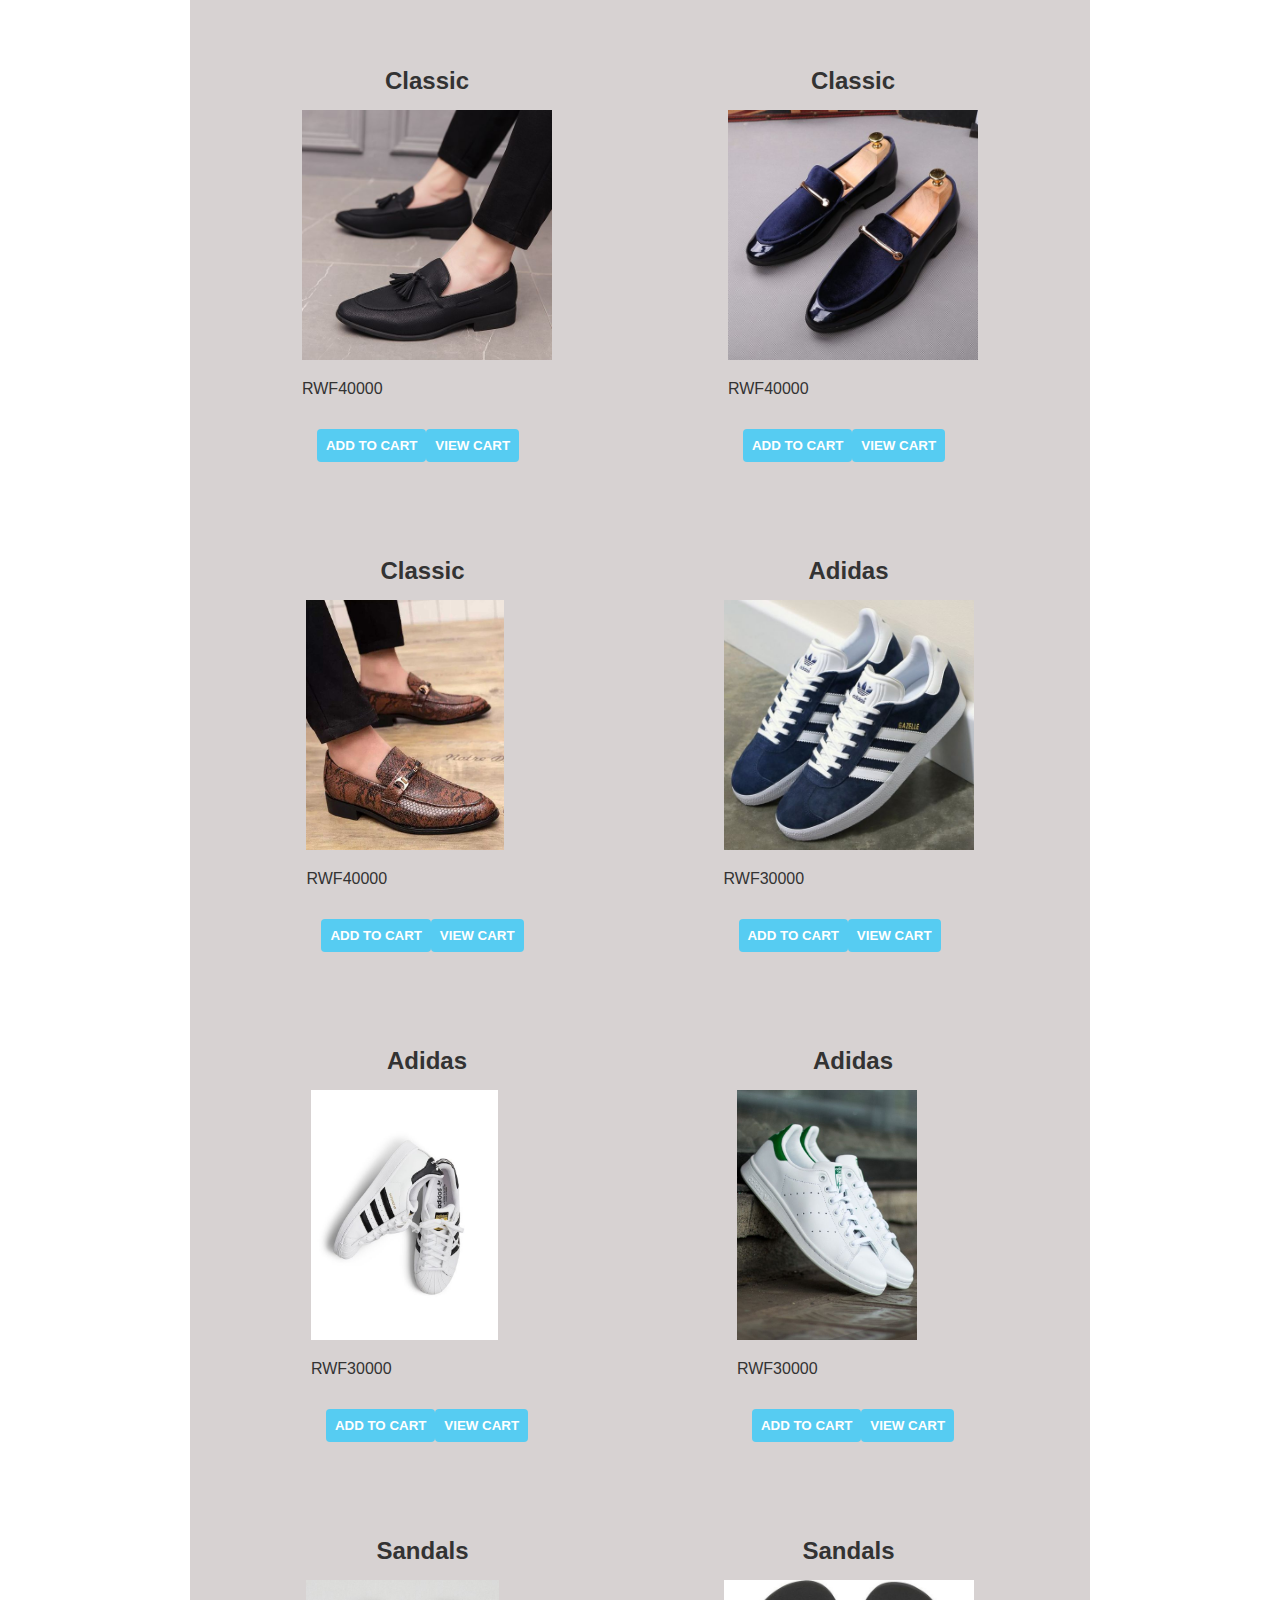
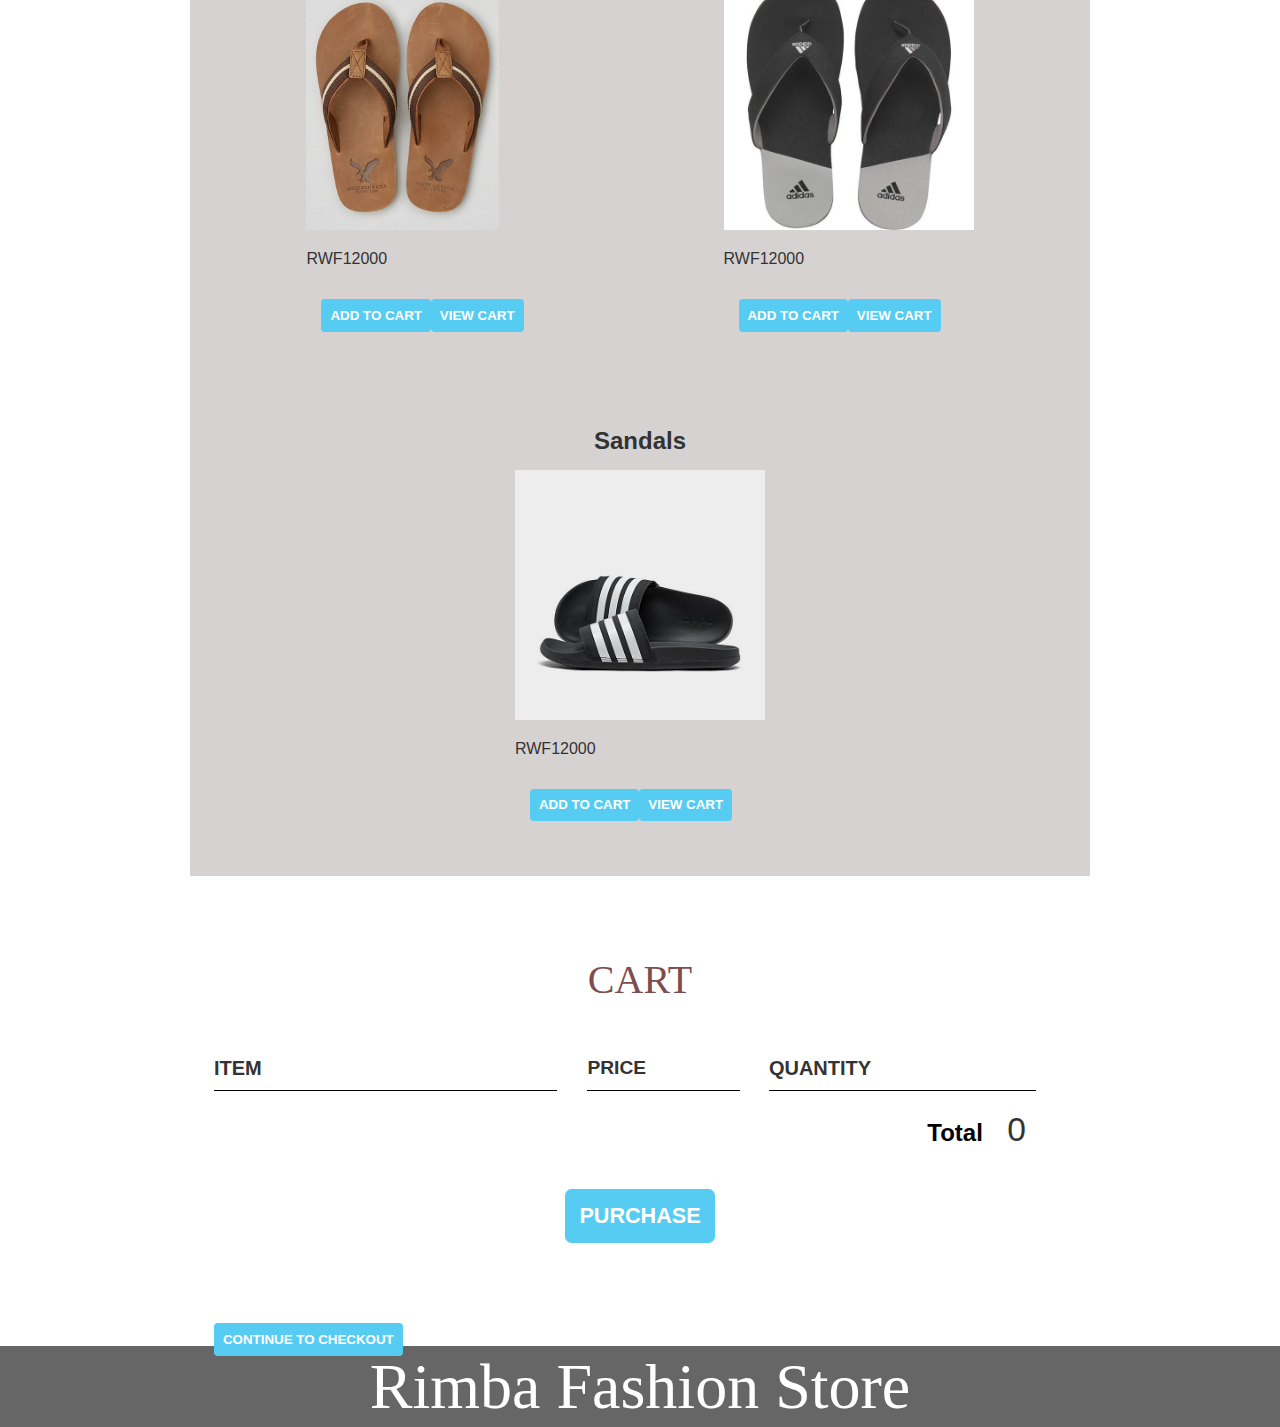
<file: StoreShoes.html>
<!DOCTYPE html>
<html>
    <head>
        <title>Store Shoes</title>
        <meta name="description" content="This is the description">
        <link rel="stylesheet" href="css/shoes.css" />
        <link href='css/mystyles.css' rel="stylesheet">
        <script src="js/StoreShoes.js" async></script>
        <link rel="icon" href="imgs/logo.png">
    </head>
    <body>
        <header class="main-header">
            <nav>
                <ul>
                    <li><a href="index.html">Home</a></li>
                    <li><a href="about-us.html">About us</a></li>
                    <li><a href="location.html">Location</a></li>
                    <li><a href="contact.html">Contact us</a></li>
                </ul>
            </nav>
            <img src='imgs/logo.png'height='200'>
            <h1 class="band-name band-name-large">RIMBA <strong>FASHION</strong> STORE</h1>
        </header>

        <section class="container content-section women">
            <h2 class="section-header">WOMEN SHOES</h2>
            <div class="shop-items">
               
                <div class="shop-item">
                    <span class="shop-item-title">Heels</span>
                    <img class="shop-item-image" src="imgs/shoes/shoes6.jpg">
                    <p class="shop-item-price">RWF20000</p>
                    <div class="shop-item-details">
                        
                        <button class="btn btn-primary shop-item-button" type="button">ADD TO CART</button>
                        <a  href="#content-section"><button class="btn btn-primary shop-item-button">VIEW CART</button></a>
                    </div>
                </div>
                <div class="shop-item">
                    <span class="shop-item-title">Heels</span>
                    <img class="shop-item-image" src="imgs/shoes/shoes7.jpg">
                    <p class="shop-item-price">RWF20000</p>
                    <div class="shop-item-details">
                       
                        <button class="btn btn-primary shop-item-button" type="button">ADD TO CART</button>
                        <a href="#content-section"><button class="btn btn-primary shop-item-button">VIEW CART</button></a>
                    </div>
                </div>
                <div class="shop-item">
                    <span class="shop-item-title">Heels</span>
                    <img class="shop-item-image" src="imgs/shoes/shoes8.jpg">
                    <p class="shop-item-price">RWF20000</p>
                    <div class="shop-item-details">
                        
                        <button class="btn btn-primary shop-item-button" type="button">ADD TO CART</button>
                        <a href="#content-section"><button class="btn btn-primary shop-item-button">VIEW CART</button></a>
                    </div>
                </div>
                <div class="shop-item">
                    <span class="shop-item-title">Sandals</span>
                    <img class="shop-item-image" src="imgs/shoes/shoes12.jpg">
                    <p class="shop-item-price">RWF20000</p>
                    <div class="shop-item-details">
                        
                        <button class="btn btn-primary shop-item-button" type="button">ADD TO CART</button>
                        <a href="#content-section"><button class="btn btn-primary shop-item-button">VIEW CART</button></a>
                    </div>
                </div>
                <div class="shop-item">
                    <span class="shop-item-title">Sandals</span>
                    <img class="shop-item-image" src="imgs/shoes/shoes13.jpg">
                    <p class="shop-item-price">RWF20000</p>
                    <div class="shop-item-details">
                       
                        <button class="btn btn-primary shop-item-button" type="button">ADD TO CART</button>
                        <a href="#content-section"><button class="btn btn-primary shop-item-button">VIEW CART</button></a>
                    </div>
                </div>
                <div class="shop-item">
                    <span class="shop-item-title"> Sandals</span>
                    <img class="shop-item-image" src="imgs/shoes/shoes14.jpg">
                    <p class="shop-item-price">RWF20000</p>
                    <div class="shop-item-details">
                        
                        <button class="btn btn-primary shop-item-button" type="button">ADD TO CART</button>
                        <a href="#content-section"><button class="btn btn-primary shop-item-button">VIEW CART</button></a>
                    </div>
                </div>
                <div class="shop-item">
                    <span class="shop-item-title">Closed Toe Sandals</span>
                    <img class="shop-item-image" src="imgs/shoes/shoes15.jpg">
                    <p class="shop-item-price">RWF15000</p>
                    <div class="shop-item-details">
                        
                        <button class="btn btn-primary shop-item-button" type="button">ADD TO CART</button>
                        <a href="#content-section"><button class="btn btn-primary shop-item-button">VIEW CART</button></a>
                    </div>
                </div>
                <div class="shop-item">
                    <span class="shop-item-title">Closed Toe Sandals</span>
                    <img class="shop-item-image" src="imgs/shoes/shoes16.jpg">
                    <p class="shop-item-price">RWF15000</p>
                    <div class="shop-item-details">
                        
                        <button class="btn btn-primary shop-item-button" type="button">ADD TO CART</button>
                        <a href="#content-section"><button class="btn btn-primary shop-item-button">VIEW CART</button></a>
                    </div>
                </div>
                <div class="shop-item">
                    <span class="shop-item-title">Closed Toe Sandals</span>
                    <img class="shop-item-image" src="imgs/shoes/shoes17.jpg">
                    <p class="shop-item-price">RWF15000</p>
                    <div class="shop-item-details">
                       
                        <button class="btn btn-primary shop-item-button" type="button">ADD TO CART</button>
                        <a href="#content-section"><button class="btn btn-primary shop-item-button">VIEW CART</button></a>
                    </div>
                </div>
                <div class="shop-item">
                    <span class="shop-item-title">Sneakers</span>
                    <img class="shop-item-image" src="imgs/shoes/shoes18.jpg">
                    <p class="shop-item-price">RWF18000</p>
                    <div class="shop-item-details">
                       
                        <button class="btn btn-primary shop-item-button" type="button">ADD TO CART</button>
                        <a href="#content-section"><button class="btn btn-primary shop-item-button">VIEW CART</button></a>
                    </div>
                </div>
                <div class="shop-item">
                    <span class="shop-item-title">Sneakers</span>
                    <img class="shop-item-image" src="imgs/shoes/shoes19.jpg">
                    <p class="shop-item-price">RWF18000</p>
                    <div class="shop-item-details">
                        
                        <button class="btn btn-primary shop-item-button" type="button">ADD TO CART</button>
                        <a href="#content-section"><button class="btn btn-primary shop-item-button">VIEW CART</button></a>
                    </div>
                </div>
                <div class="shop-item">
                    <span class="shop-item-title">Sneakers</span>
                    <img class="shop-item-image" src="imgs/shoes/shoes20.jpg">
                    <p class="shop-item-price">RWF18000</p>
                    <div class="shop-item-details">
                       
                        <button class="btn btn-primary shop-item-button" type="button">ADD TO CART</button>
                        <a href="#content-section"><button class="btn btn-primary shop-item-button">VIEW CART</button></a>
                    </div>
                </div>

            </div>
        </section>
        <section class="container content-section men">
            <h2 class="section-header">MEN SHOES</h2>
            <div class="shop-items">
                <div class="shop-item">
                    <span class="shop-item-title">Air force 1</span>
                    <img class="shop-item-image" src="imgs/shoes/shoes2.jpg">
                    <p class="shop-item-price">RWF 25000</p>
                    <div class="shop-item-details">
                        
                        <button class="btn btn-primary shop-item-button" type="button">ADD TO CART</button>
                        <a href="#content-section"><button class="btn btn-primary shop-item-button">VIEW CART</button></a>
                    </div>
                </div>
                <div class="shop-item">
                    <span class="shop-item-title">Yeezy</span>
                    <img class="shop-item-image" src="imgs/shoes/shoes3.jpg">
                    <p class="shop-item-price">RWF 25000</p>
                    <div class="shop-item-details">
                        
                        <button class="btn btn-primary shop-item-button"type="button">ADD TO CART</button>
                        <a href="#content-section"><button class="btn btn-primary shop-item-button">VIEW CART</button></a>
                    </div>
                </div>
                <div class="shop-item">
                    <span class="shop-item-title">Vans</span>
                    <img class="shop-item-image" src="imgs/shoes/shoes4.jpg">
                    <p class="shop-item-price">RWF25000</p>
                    <div class="shop-item-details">
                        
                        <button class="btn btn-primary shop-item-button" type="button">ADD TO CART</button>
                        <a href="#content-section"><button class="btn btn-primary shop-item-button">VIEW CART</button></a>
                    </div>
                </div>
                <div class="shop-item">
                    <span class="shop-item-title">Classic</span>
                    <img class="shop-item-image" src="imgs/shoes/shoes21.jpg">
                    <p class="shop-item-price">RWF40000</p>
                    <div class="shop-item-details">
                        
                        <button class="btn btn-primary shop-item-button" type="button">ADD TO CART</button>
                        <a href="#content-section"><button class="btn btn-primary shop-item-button">VIEW CART</button></a>
                    </div>
                </div>
                <div class="shop-item">
                    <span class="shop-item-title">Classic</span>
                    <img class="shop-item-image" src="imgs/shoes/shoes22.jpg">
                    <p class="shop-item-price">RWF40000</p>
                    <div class="shop-item-details">
                        
                        <button class="btn btn-primary shop-item-button" type="button">ADD TO CART</button>
                        <a href="#content-section"><button class="btn btn-primary shop-item-button">VIEW CART</button></a>
                    </div>
                </div>
                <div class="shop-item">
                    <span class="shop-item-title">Classic</span>
                    <img class="shop-item-image" src="imgs/shoes/shoes23.jpg">
                    <p class="shop-item-price">RWF40000</p>
                    <div class="shop-item-details">
                        
                        <button class="btn btn-primary shop-item-button" type="button">ADD TO CART</button>
                        <a href="#content-section"><button class="btn btn-primary shop-item-button">VIEW CART</button></a>
                    </div>
                </div>
                <div class="shop-item">
                    <span class="shop-item-title">Adidas</span>
                    <img class="shop-item-image" src="imgs/shoes/shoes24.jpg">
                    <p class="shop-item-price">RWF30000</p>
                    <div class="shop-item-details">
                        
                        <button class="btn btn-primary shop-item-button" type="button">ADD TO CART</button>
                        <a href="#content-section"><button class="btn btn-primary shop-item-button">VIEW CART</button></a>
                    </div>
                </div>
                <div class="shop-item">
                    <span class="shop-item-title">Adidas</span>
                    <img class="shop-item-image" src="imgs/shoes/shoes25.jpg">
                    <p class="shop-item-price">RWF30000</p>
                    <div class="shop-item-details">
                        
                        <button class="btn btn-primary shop-item-button" type="button">ADD TO CART</button>
                        <a href="#content-section"><button class="btn btn-primary shop-item-button">VIEW CART</button></a>
                    </div>
                </div>
                <div class="shop-item">
                    <span class="shop-item-title">Adidas</span>
                    <img class="shop-item-image" src="imgs/shoes/shoes26.jpg">
                    <p class="shop-item-price">RWF30000</p>
                    <div class="shop-item-details">
                        
                        <button class="btn btn-primary shop-item-button" type="button">ADD TO CART</button>
                        <a href="#content-section"><button class="btn btn-primary shop-item-button">VIEW CART</button></a>
                    </div>
                </div>
                <div class="shop-item">
                    <span class="shop-item-title">Sandals</span>
                    <img class="shop-item-image" src="imgs/shoes/shoes27.jpg">
                    <p class="shop-item-price">RWF12000</p>
                    <div class="shop-item-details">
                        
                        <button class="btn btn-primary shop-item-button" type="button">ADD TO CART</button>
                        <a href="#content-section"><button class="btn btn-primary shop-item-button">VIEW CART</button></a>
                    </div>
                </div>
                <div class="shop-item">
                    <span class="shop-item-title">Sandals</span>
                    <img class="shop-item-image" src="imgs/shoes/shoes28.jpg">
                    <p class="shop-item-price">RWF12000</p>
                    <div class="shop-item-details">
                        
                        <button class="btn btn-primary shop-item-button" type="button">ADD TO CART</button>
                        <a href="#content-section"><button class="btn btn-primary shop-item-button">VIEW CART</button></a>
                    </div>
                </div>
                <div class="shop-item">
                    <span class="shop-item-title">Sandals</span>
                    <img class="shop-item-image" src="imgs/shoes/shoes29.jpg">
                    <p class="shop-item-price">RWF12000</p>
                    <div class="shop-item-details">
                        
                        <button class="btn btn-primary shop-item-button" type="button">ADD TO CART</button>
                        <a href="#content-section"><button class="btn btn-primary shop-item-button">VIEW CART</button></a>
                    </div>
                </div>
            </div>
        </section>
        <section class="container content-section" id="content-section">
            <h2 class="section-header">CART</h2>
            <div class="cart-row">
                <span class="cart-item cart-header cart-column">ITEM</span>
                <span class="cart-price cart-header cart-column">PRICE</span>
                <span class="cart-quantity cart-header cart-column">QUANTITY</span>
            </div>
            <div class="cart-items">
            </div>
            <div class="cart-total">
                <strong class="cart-total-title">Total</strong>
                <span class="cart-total-price">0</span>
            </div>
            <button class="btn btn-primary btn-purchase" type="button">PURCHASE</button>
            <a href="checkout.html"><button class="btn btn-primary btn-checkout" type="button">CONTINUE TO CHECKOUT</button></a>
        </section>
        <footer class="main-footer">
            <div class="container main-footer-container">
                <h3 class="band-name text-center">Rimba Fashion Store</h3>
                
            </div>
        </footer>
    </body>
</html>
</file>
<file: css/checkout.css>
.row {
    display: -ms-flexbox; /* IE10 */
    display: flex;
    -ms-flex-wrap: wrap; /* IE10 */
    flex-wrap: wrap;
    margin: 0 -16px;
  }
  
  .col-25 {
    -ms-flex: 25%; /* IE10 */
    flex: 25%;
  }
  
  .col-50 {
    -ms-flex: 50%; /* IE10 */
    flex: 50%;
  }
  
  .col-75 {
    -ms-flex: 75%; /* IE10 */
    flex: 75%;
  }
  
  .col-25,
  .col-50,
  .col-75 {
    padding: 0 16px;
  }
  
  .container {
    background-color: #f2f2f2;
    padding: 5px 20px 15px 20px;
    border: 1px solid lightgrey;
    border-radius: 3px;
  }
  
  input[type=text] {
    width: 100%;
    margin-bottom: 20px;
    padding: 12px;
    border: 1px solid #ccc;
    border-radius: 3px;
  }
  
  label {
    margin-bottom: 10px;
    display: block;
  }
  
  .icon-container {
    margin-bottom: 20px;
    padding: 7px 0;
    font-size: 24px;
  }
  
  .checkout {
    background-color: #4CAF50;
    color: white;
    padding: 12px;
    margin: 10px 0;
    border: none;
    width: 100%;
    border-radius: 3px;
    cursor: pointer;
    font-size: 17px;
  }
  
  .btn:hover {
    background-color: #45a049;
  }
  
  span.price {
    float: right;
    color: grey;
  }
  
  /* Responsive layout - when the screen is less than 800px wide, make the two columns stack on top of each other instead of next to each other (and change the direction - make the "cart" column go on top) */
  @media (max-width: 800px) {
    .row {
      flex-direction: column-reverse;
    }
    .col-25 {
      margin-bottom: 20px;
    }
  }
</file>
<file: css/mystyles.css>
body{
    font-family: Arial, Helvetica, sans-serif;
}

 .card-img-top{
    height:200px;
} 
#about-us,#location,#contact,h2{
    text-align:center;
    margin-top:80px;
    font-family: 'Chilanka', cursive;
} 
#owners{
    display:grid;
    grid-template-columns: auto auto auto auto auto;
    grid-gap: 20px;
}
nav {
    width: 100%;
    text-align: right;
    position: fixed;
    align-items: center;
    z-index: 2;
    top: 0px;
    padding: 10px 50px;
    box-shadow: 2px 2px 12px rgba(0, 0, 0, 0.05);
    background-color: rgba(0,0,0,0.6);
}
nav li {
    list-style: none;
    font-family: 'Chilanka', cursive;
    display: inline-block;
    margin-right: 80px;
}
nav a {
    text-decoration: none;
    color: white;
    padding: 10px 15px;
}
nav a:hover {
    text-decoration: none;
    color: black;
    cursor: pointer;
    background-color: white;
}
@media only screen and (max-width: 800px) {
    nav {
        text-align: center;
    }
    nav ul {
        margin-right: 5px;
    }
}
#contact-us{
    margin-top:80px;
}
form{
    width:80%;
}
.social-icons{
text-align:center ;
background-color: rgb(223, 219, 19);
margin-bottom: -10px;
}
.social-icons i{
 padding: 20px 120px;
 color:white;
}
footer{
 margin-top:-10px;
 padding-bottom: 5px;     
 background-color:rgb(68, 68, 68);
 color:white;
 text-align: center;
 }
 #contact{
font-size: 16px;
}
#contact i{
 color:gray;
}
 #contact a{
text-decoration: none;
color:white;
 }
@media only screen and (max-width: 800px) {
    nav {
      text-align:center;
    }
    nav ul{
        margin-right:5px;
    }
    #owners{
        grid-template-columns: auto;
    }
    .card-img-top{
        height:70vh;
    }
    #about,#address{
        text-align: left;
    }
}
</file>
<file: css/home.css>
body {
    font-family: 'Chilanka', cursive;
    margin: 0px;
    padding: 0px;
}
.container-fluid {
    padding: 0px;
}
nav {
    width: 100%;
    text-align: right;
    position: fixed;
    align-items: center;
    z-index: 2;
    top: 0px;
    padding: 10px 50px;
    box-shadow: 2px 2px 12px rgba(0, 0, 0, 0.05);
    background-color: rgba(0,0,0,0.6);
}
nav li {
    list-style: none;
    display: inline-block;
    margin-right: 80px;
}
nav a {
    text-decoration: none;
    color: white;
    padding: 10px 15px;
}
nav a:hover {
    text-decoration: none;
    color: black;
    cursor: pointer;
    background-color: white;
}
@media only screen and (max-width: 800px) {
    nav {
        text-align: center;
    }
    nav ul {
        margin-right: 5px;
    }
}
#home {
    display: flex;
    flex-direction: column;
    justify-content: center;
    align-items: center;
    background-image: url('home.jpeg'),linear-gradient(rgba(0,0,0,0.6),rgba(0,0,0,0.6));
    background-blend-mode: overlay;
    height: 100vh;
    background-position: center center;
    background-attachment: fixed;
    background-repeat: no-repeat;
    background-size: cover;
    width: 100%;
    color: white;
    text-align: center;
}
#home img {
    padding: 0;
}

#home h1 {
    letter-spacing: 2px;
}
#home h1, h2, img, #shop-btn {
    animation: fromLeft;
    animation-duration: 2s; 
    animation-delay: 1s;
    opacity: 0;
    animation-fill-mode: both;
    animation-direction: alternate;
}
@keyframes fromLeft {
    0%{
        transform: translateX(-100px);
        opacity: 0;
    }
    50%{
        transform: translateX(30px)
    }
    100%{
        transform: translateX(0);
        opacity: 1;
    }
}
#shop-btn {
    width: 150px;
    height: 45px;
    justify-content: center;
    background-color: black;
    color: #FFFFFF;
    align-items: center;
    cursor: pointer;
    transition: all 1.5s ease-in-out;
}
#shop-btn:hover {
    color: yellow;
}
.button {
    display: none;
    width: 150px;
    height: 45px;
    justify-content: center;
    background-color: black;
    color: #FFFFFF;
    align-items: center;
    justify-content: space-evenly;
    cursor: pointer;
    animation: fromRight;
    animation-duration: 2s; 
    animation-delay: 1s;
    opacity: 0;
    animation-fill-mode: forwards;
}
@keyframes fromRight {
    0%{
        transform: translateX(100px);
        opacity: 0;
    }
    50%{
        transform: translateX(-30px)
    }
    100%{
        transform: translateX(0);
        opacity: 1;
    }
}
.button:hover {
    color: yellow;
}
</file>
<file: css/clothes.css>
* {
    box-sizing: border-box;
    color: rgb(160, 158, 158);
  }
  
  html, body {
    margin: 0;
    padding: 0;
    min-height: 100%;
    
  }
  h1{
    padding-top: 60px;
    font-family: 'Chilanka', cursive;
  }
  .main-header {
    background-image: url("Images/defense1.jpg");
    background-color: rgba(0, 0, 0, .6);
    
    background-blend-mode: multiply;
    background-size: cover;
    padding-bottom: 30px;
    padding-left: 30px;
  }
  
  .band-name {
    text-align: center;
    margin: 0;
    font-size: 4em;
    
    font-weight: normal;
    color: white;
  }
  
  .band-name-large {
    font-size: 8em;
  }
  
  .content-section {
    margin: 1em;
  }
  
  .container {
    max-width: 900px;
    margin: 0 auto;
    padding: 0 1.5em;
  }
  .section-header {
    font-family: "Metal Mania";
    font-weight: normal;
    color: rgb(126, 78, 78);
    text-align: center;
    font-size: 2.5em;
  }
  .btn {
    text-align: center;
    
    padding: .67em .67em;
    cursor: pointer;
  }
  .btn-primary {
    color: white;
    background-color: #56CCF2;
    border: none;
    border-radius: .3em;
    font-weight: bold;
  }
  
  .btn-primary:hover {
    background-color: #34454e;
  }
  .men  {
    background-color: rgba(54, 29, 29, 0.2);
    background-size: contain;
  }
  .women{
    background-color: rgba(219, 217, 91, 0.6);
  }
  .shop-item {
    margin: 40px;
  }
  
  .shop-item-title {
    display: block;
    width: 100%;
    text-align: center;
    font-weight: bold;
    font-size: 1.5em;
    color: #333;
    margin-bottom: 15px;
  }
  
  .shop-item-image {
    height: 250px;
  }
  
  .shop-item-details {
    display: flex;
    align-items: center;
    padding: 15px;
  }
  
  .shop-item-price {
    
    color: #333;
  }
  
  .shop-items {
    display: flex;
    flex-wrap: wrap;
    justify-content: space-around;
  }
  
  .cart-header {
    font-weight: bolder;
    font-size: 1.25em;
    color: #333;
  }
  
  .cart-column {
    display: flex;
    align-items: center;
    border-bottom: 1px solid black;
    margin-right: 1.5em;
    padding-bottom: 10px;
    margin-top: 20px;
  }
  
  .cart-row {
    display: flex;
  }
  
  .cart-item {
    width: 45%;
  }
  
  .cart-price {
    width: 20%;
    font-size: 1.2em;
    color: #333;
  }
  
  .cart-quantity {
    width: 35%;
  }
  
  .cart-item-title {
    color: #333;
    margin-left: .5em;
    font-size: 1.2em;
  }
  
  .cart-item-image {
    width: 75px;
    height: auto;
    border-radius: 10px;
  }
  
  .btn-danger {
    color: white;
    background-color: #7a4040;
    border: none;
    border-radius: .3em;
    font-weight: bold;
  }
  
  .btn-danger:hover {
    background-color: #494558;
  }
  
  .cart-quantity-input {
    height: 34px;
    width: 50px;
    border-radius: 5px;
    border: 1px solid #56CCF2;
    background-color: #eee;
    color: #333;
    padding: 0;
    text-align: center;
    font-size: 1.2em;
    margin-right: 25px;
  }
  
  .cart-row:last-child {
    border-bottom: 1px solid rgb(7, 7, 7);
  }
  
  .cart-row:last-child .cart-column {
    border: none;
  }
  
  .cart-total {
    text-align: end;
    margin-top: 20px;
    margin-right: 40px;
  }
  
  .cart-total-title {
    font-weight: bold;
    font-size: 1.5em;
    color: black;
    margin-right: 20px;
  }
  
  .cart-total-price {
    color: #333;
    font-size: 2.1em;
  }
  
  .btn-purchase {
    display: block;
    margin: 40px auto 80px auto;
    font-size: 1.35em;
  }
  .main-footer {
    background-color: rgba(0, 0, 0, .6);
    color: white;
    padding: .20em 0;
    font-family: 'Chilanka', cursive;
  }
</file>
<file: css/shoes.css>
* {
  box-sizing: border-box;
  color: rgb(160, 158, 158);
}

html, body {
  margin: 0;
  padding: 0;
  min-height: 100%;
  
}
h1{
  padding-top: 60px;
  font-family: 'Chilanka', cursive;
}
.main-header {
  background-image: url("Images/Nike-Adapt-BB.jpeg");
  background-color: rgba(0, 0, 0, .6);
  
  background-blend-mode: multiply;
  background-size: cover;
  padding-bottom: 30px;
}

.band-name {
  text-align: center;
  margin: 0;
  font-size: 4em;
  
  font-weight: normal;
  color: white;
}

.band-name-large {
  font-size: 8em;
}

.content-section {
  margin: 1em;
}

.container {
  max-width: 900px;
  margin: 0 auto;
  padding: 0 1.5em;
}
.section-header {
  font-family: "Metal Mania";
  font-weight: normal;
  color: rgb(126, 78, 78);
  text-align: center;
  font-size: 2.5em;
}

.btn {
  text-align: center;
  
  padding: .67em .67em;
  cursor: pointer;
}

.btn-primary {
  color: white;
  background-color: #56CCF2;
  border: none;
  border-radius: .3em;
  font-weight: bold;
}

.btn-primary:hover {
  background-color: #34454e;
}



.men  {
  background-color: rgba(54, 29, 29, 0.2);
  background-size: contain;
}
.women{
  background-color: rgba(219, 217, 91, 0.6);
}
.shop-item {
  margin: 40px;
}

.shop-item-title {
  display: block;
  width: 100%;
  text-align: center;
  font-weight: bold;
  font-size: 1.5em;
  color: #333;
  margin-bottom: 15px;
}

.shop-item-image {
  height: 250px;
}

.shop-item-details {
  display: flex;
  align-items: center;
  padding: 15px;
}

.shop-item-price {
  
  color: #333;
}

.shop-items {
  display: flex;
  flex-wrap: wrap;
  justify-content: space-around;
}

.cart-header {
  font-weight: bolder;
  font-size: 1.25em;
  color: #333;
}

.cart-column {
  display: flex;
  align-items: center;
  border-bottom: 1px solid black;
  margin-right: 1.5em;
  padding-bottom: 10px;
  margin-top: 20px;
}

.cart-row {
  display: flex;
}

.cart-item {
  width: 45%;
}

.cart-price {
  width: 20%;
  font-size: 1.2em;
  color: #333;
}

.cart-quantity {
  width: 35%;
}

.cart-item-title {
  color: #333;
  margin-left: .5em;
  font-size: 1.2em;
}

.cart-item-image {
  width: 75px;
  height: auto;
  border-radius: 10px;
}

.btn-danger {
  color: white;
  background-color: #7a4040;
  border: none;
  border-radius: .3em;
  font-weight: bold;
}

.btn-danger:hover {
  background-color: #494558;
}

.cart-quantity-input {
  height: 34px;
  width: 50px;
  border-radius: 5px;
  border: 1px solid #56CCF2;
  background-color: #eee;
  color: #333;
  padding: 0;
  text-align: center;
  font-size: 1.2em;
  margin-right: 25px;
}

.cart-row:last-child {
  border-bottom: 1px solid rgb(7, 7, 7);
}

.cart-row:last-child .cart-column {
  border: none;
}

.cart-total {
  text-align: end;
  margin-top: 20px;
  margin-right: 40px;
}

.cart-total-title {
  font-weight: bold;
  font-size: 1.5em;
  color: black;
  margin-right: 20px;
}

.cart-total-price {
  color: #333;
  font-size: 2.1em;
}

.btn-purchase {
  display: block;
  margin: 40px auto 80px auto;
  font-size: 1.35em;
}
.main-footer {
  background-color: rgba(0, 0, 0, .6);
  color: white;
  padding: .20em 0;
  font-family: 'Chilanka', cursive;
}
</file>
